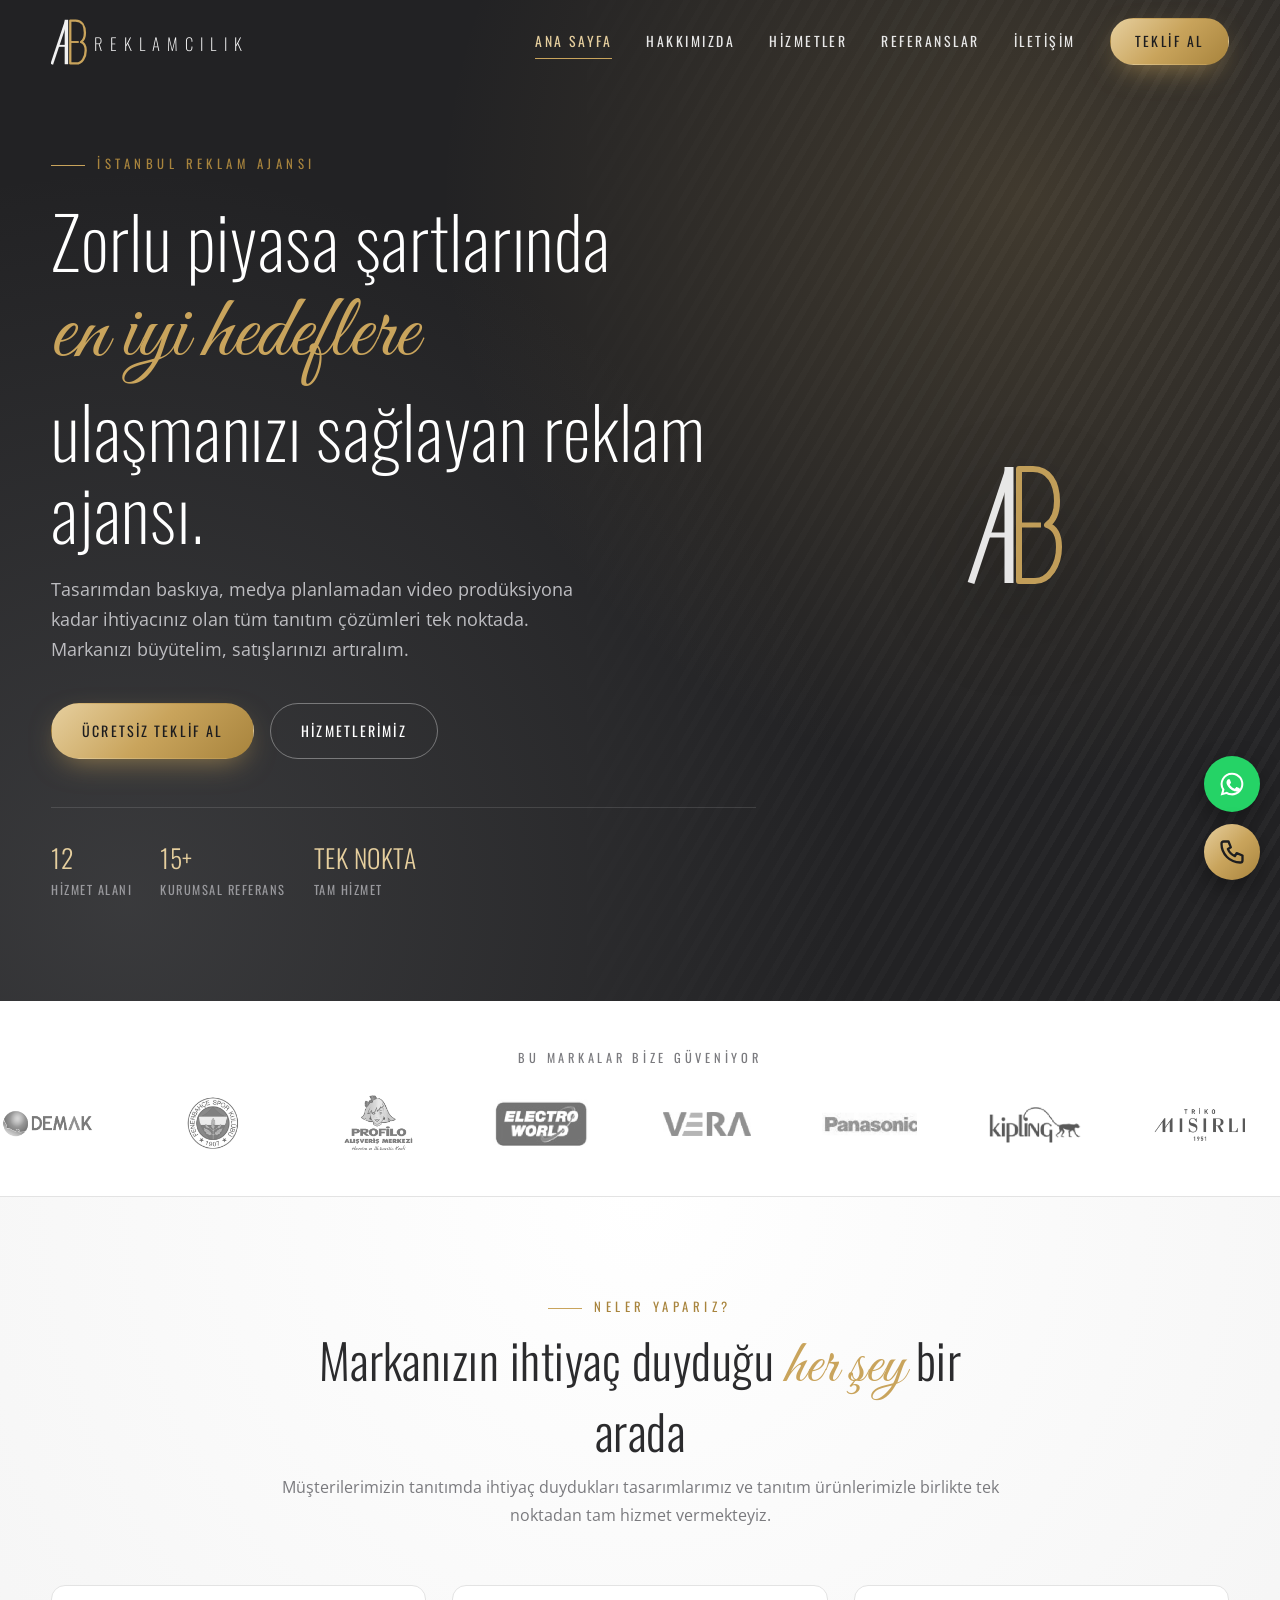
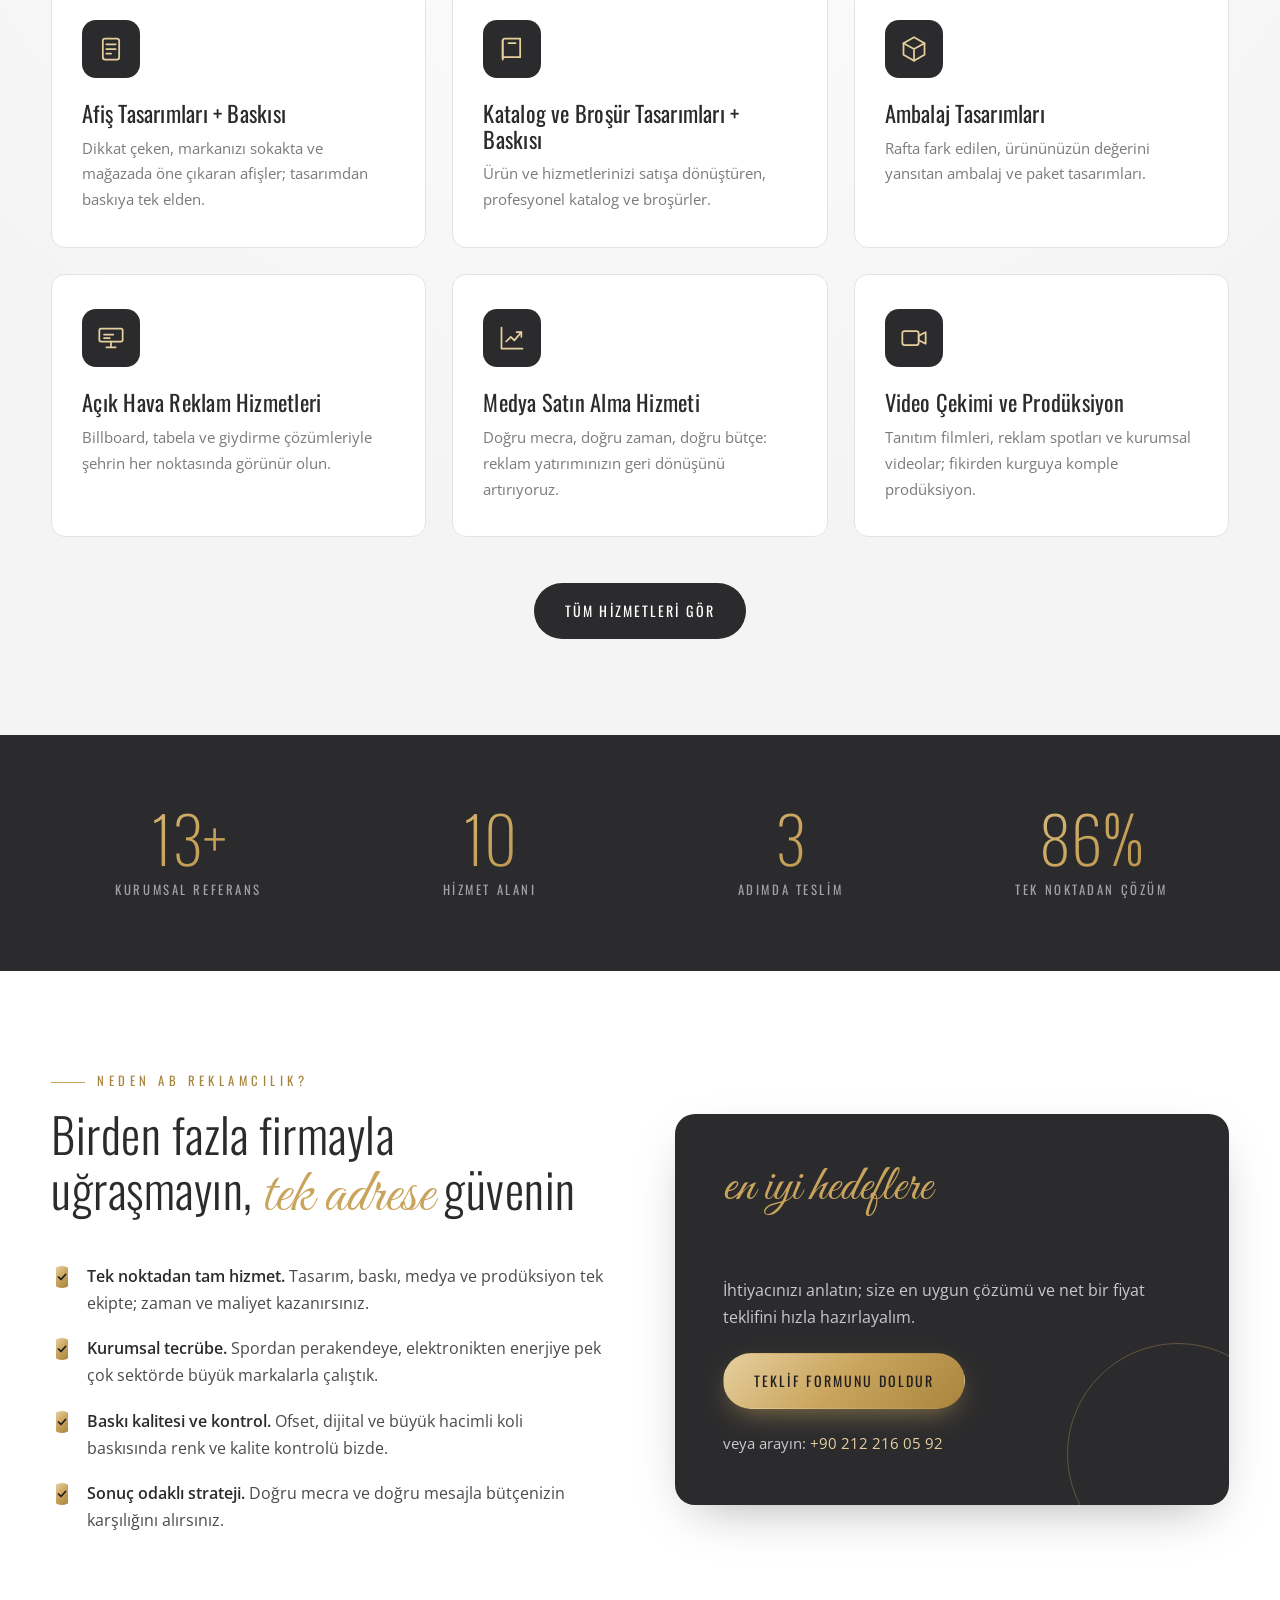
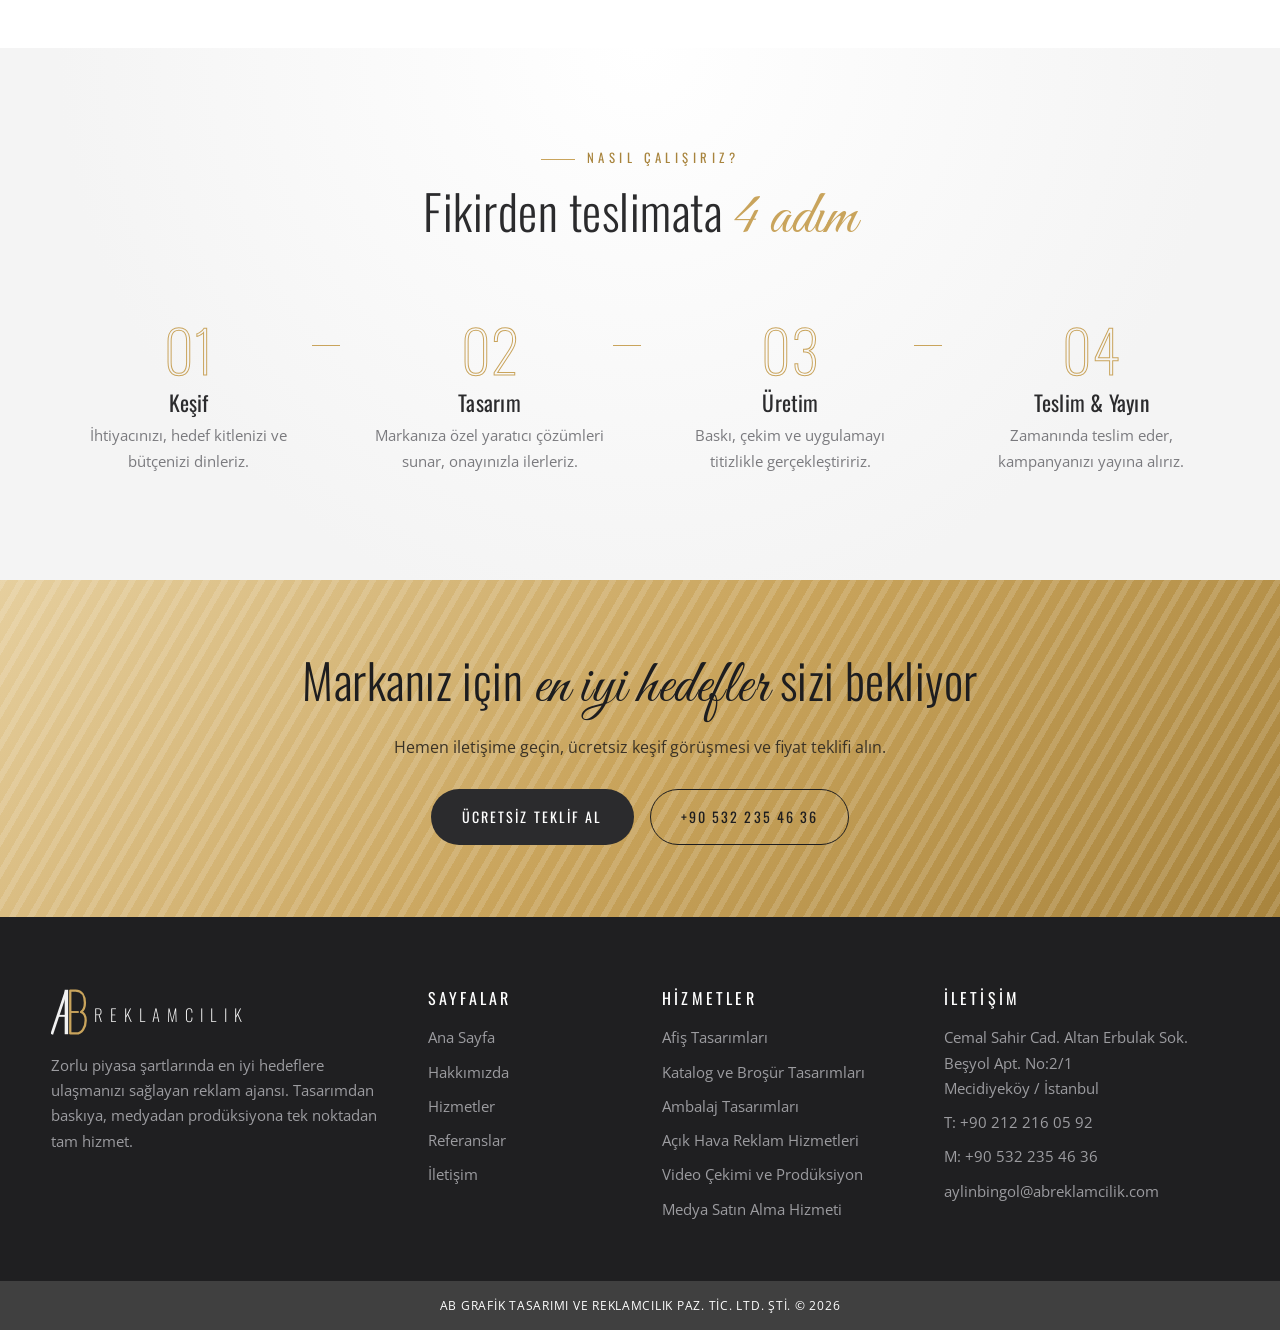
<file: index.html>
<!DOCTYPE html>
<html lang="tr">
<head>
<meta charset="utf-8">
<meta name="viewport" content="width=device-width, initial-scale=1">
<title>AB Reklamcılık | İstanbul Reklam Ajansı – Tasarım, Baskı, Medya</title>
<meta name="description" content="AB Reklamcılık: Zorlu piyasa şartlarında en iyi hedeflere ulaşmanızı sağlayan reklam ajansı. Afiş, katalog, ambalaj, açık hava, medya satın alma, video prodüksiyon ve baskı hizmetleri tek noktadan. Ücretsiz teklif alın.">
<meta property="og:title" content="AB Reklamcılık | İstanbul Reklam Ajansı">
<meta property="og:description" content="Tasarımdan baskıya, medyadan prodüksiyona tek noktadan tam hizmet. Ücretsiz teklif alın.">
<meta property="og:type" content="website">
<meta name="theme-color" content="#2b2b2d">
<link rel="canonical" href="https://farukdalkilic6-jpg.github.io/ab-reklamcilik/">
<link rel="icon" href="assets/img/favicon.svg" type="image/svg+xml">
<link rel="preconnect" href="https://fonts.googleapis.com">
<link rel="preconnect" href="https://fonts.gstatic.com" crossorigin>
<link href="https://fonts.googleapis.com/css2?family=Great+Vibes&family=Open+Sans:wght@300;400;600&family=Oswald:wght@200;300;400&display=swap" rel="stylesheet">
<link rel="stylesheet" href="assets/css/style.css">
<script type="application/ld+json">
{"@context":"https://schema.org","@type":"AdvertisingAgency","name":"AB Reklamcılık","legalName":"AB Grafik Tasarımı ve Reklamcılık Paz. Tic. Ltd. Şti.","email":"aylinbingol@abreklamcilik.com","telephone":"+902122160592","address":{"@type":"PostalAddress","streetAddress":"Cemal Sahir Cad. Altan Erbulak Sok. Beşyol Apt. No:2/1","addressLocality":"Mecidiyeköy, İstanbul","addressCountry":"TR"}}
</script>
<script>document.documentElement.classList.add('js')</script>
</head>
<body>
<header id="site-header" class="site"><div class="container nav"><a class="brand" href="index.html" aria-label="AB Reklamcılık Ana Sayfa"><img src="assets/img/ab-mark-light.svg" alt="AB" width="37" height="46"><span>REKLAMCILIK</span></a><button class="burger" aria-label="Menü" aria-expanded="false"><span></span></button><nav class="menu" id="menu"><a href="index.html" class="active">Ana Sayfa</a><a href="hakkimizda.html">Hakkımızda</a><a href="hizmetler.html">Hizmetler</a><a href="referanslar.html">Referanslar</a><a href="iletisim.html">İletişim</a><a class="btn btn-gold" href="iletisim.html">Teklif Al</a></nav></div></header>

<section class="hero">
  <div class="container">
    <div>
      <span class="eyebrow">İstanbul Reklam Ajansı</span>
      <h1>Zorlu piyasa şartlarında <span class="script">en iyi hedeflere</span> ulaşmanızı sağlayan reklam ajansı.</h1>
      <p class="lead">Tasarımdan baskıya, medya planlamadan video prodüksiyona kadar ihtiyacınız olan tüm tanıtım çözümleri tek noktada. Markanızı büyütelim, satışlarınızı artıralım.</p>
      <div class="hero-cta">
        <a class="btn btn-gold" href="iletisim.html">Ücretsiz Teklif Al</a>
        <a class="btn btn-line" href="hizmetler.html">Hizmetlerimiz</a>
      </div>
      <div class="hero-badges">
        <div><b>12</b>Hizmet Alanı</div>
        <div><b>15+</b>Kurumsal Referans</div>
        <div><b>Tek Nokta</b>Tam Hizmet</div>
      </div>
    </div>
    <div class="hero-mark"><img src="assets/img/ab-mark-light.svg" alt="AB Reklamcılık logosu" width="96" height="120"></div>
  </div>
</section>

<div class="logos">
  <p class="label">Bu markalar bize güveniyor</p>
  <div class="track" id="logo-track"><img src="assets/img/refs/demak.png" alt="Demak" width="347" height="206" loading="lazy"><img src="assets/img/refs/fenerbahce.png" alt="Fenerbahçe" width="347" height="206" loading="lazy"><img src="assets/img/refs/profilo-avm.png" alt="Profilo Alışveriş Merkezi" width="347" height="206" loading="lazy"><img src="assets/img/refs/electro-world.png" alt="Electro World" width="347" height="206" loading="lazy"><img src="assets/img/refs/vera.png" alt="Vera" width="347" height="206" loading="lazy"><img src="assets/img/refs/panasonic.png" alt="Panasonic" width="347" height="206" loading="lazy"><img src="assets/img/refs/kipling.png" alt="Kipling" width="347" height="206" loading="lazy"><img src="assets/img/refs/misirli-triko.png" alt="Mısırlı Triko" width="347" height="206" loading="lazy"><img src="assets/img/refs/naturelgaz.png" alt="Naturelgaz" width="347" height="206" loading="lazy"><img src="assets/img/refs/vodkar.png" alt="Vodkar" width="347" height="206" loading="lazy"><img src="assets/img/refs/yuksel.png" alt="Yüksel" width="347" height="206" loading="lazy"><img src="assets/img/refs/tartarini.png" alt="Tartarini" width="347" height="206" loading="lazy"><img src="assets/img/refs/profilo-turkuaz.png" alt="Profilo Turkuaz Koy Evleri" width="347" height="206" loading="lazy"><img src="assets/img/refs/profilo-60.png" alt="Profilo" width="347" height="206" loading="lazy"><img src="assets/img/refs/panorama-towers.png" alt="Panorama Towers" width="347" height="206" loading="lazy"><img src="assets/img/refs/demak.png" alt="" aria-hidden="true" width="347" height="206" loading="lazy"><img src="assets/img/refs/fenerbahce.png" alt="" aria-hidden="true" width="347" height="206" loading="lazy"><img src="assets/img/refs/profilo-avm.png" alt="" aria-hidden="true" width="347" height="206" loading="lazy"><img src="assets/img/refs/electro-world.png" alt="" aria-hidden="true" width="347" height="206" loading="lazy"><img src="assets/img/refs/vera.png" alt="" aria-hidden="true" width="347" height="206" loading="lazy"><img src="assets/img/refs/panasonic.png" alt="" aria-hidden="true" width="347" height="206" loading="lazy"><img src="assets/img/refs/kipling.png" alt="" aria-hidden="true" width="347" height="206" loading="lazy"><img src="assets/img/refs/misirli-triko.png" alt="" aria-hidden="true" width="347" height="206" loading="lazy"><img src="assets/img/refs/naturelgaz.png" alt="" aria-hidden="true" width="347" height="206" loading="lazy"><img src="assets/img/refs/vodkar.png" alt="" aria-hidden="true" width="347" height="206" loading="lazy"><img src="assets/img/refs/yuksel.png" alt="" aria-hidden="true" width="347" height="206" loading="lazy"><img src="assets/img/refs/tartarini.png" alt="" aria-hidden="true" width="347" height="206" loading="lazy"><img src="assets/img/refs/profilo-turkuaz.png" alt="" aria-hidden="true" width="347" height="206" loading="lazy"><img src="assets/img/refs/profilo-60.png" alt="" aria-hidden="true" width="347" height="206" loading="lazy"><img src="assets/img/refs/panorama-towers.png" alt="" aria-hidden="true" width="347" height="206" loading="lazy"></div>
</div>

<section class="grey">
  <div class="container">
    <div class="section-head center reveal">
      <span class="eyebrow">Neler Yaparız?</span>
      <h2>Markanızın ihtiyaç duyduğu <span class="script" style="font-size:1.3em">her şey</span> bir arada</h2>
      <p>Müşterilerimizin tanıtımda ihtiyaç duydukları tasarımlarımız ve tanıtım ürünlerimizle birlikte tek noktadan tam hizmet vermekteyiz.</p>
    </div>
    <div class="grid g3" data-services="featured"><article class="card reveal"><div class="ico"><svg viewBox="0 0 24 24" aria-hidden="true"><rect x="5" y="3" width="14" height="18" rx="2"/><path d="M8 8h8M8 12h8M8 16h4"/></svg></div><h3>Afiş Tasarımları + Baskısı</h3><p>Dikkat çeken, markanızı sokakta ve mağazada öne çıkaran afişler; tasarımdan baskıya tek elden.</p></article><article class="card reveal"><div class="ico"><svg viewBox="0 0 24 24" aria-hidden="true"><path d="M4 5a2 2 0 0 1 2-2h13v16H6a2 2 0 0 0-2 2z"/><path d="M4 19V5M9 7h6"/></svg></div><h3>Katalog ve Broşür Tasarımları + Baskısı</h3><p>Ürün ve hizmetlerinizi satışa dönüştüren, profesyonel katalog ve broşürler.</p></article><article class="card reveal"><div class="ico"><svg viewBox="0 0 24 24" aria-hidden="true"><path d="M12 2l9 5v10l-9 5-9-5V7z"/><path d="M3 7l9 5 9-5M12 12v10"/></svg></div><h3>Ambalaj Tasarımları</h3><p>Rafta fark edilen, ürününüzün değerini yansıtan ambalaj ve paket tasarımları.</p></article><article class="card reveal"><div class="ico"><svg viewBox="0 0 24 24" aria-hidden="true"><rect x="2" y="4" width="20" height="11" rx="1.5"/><path d="M8 20h8M12 15v5M6 9h8M6 12h5"/></svg></div><h3>Açık Hava Reklam Hizmetleri</h3><p>Billboard, tabela ve giydirme çözümleriyle şehrin her noktasında görünür olun.</p></article><article class="card reveal"><div class="ico"><svg viewBox="0 0 24 24" aria-hidden="true"><path d="M3 3v18h18"/><path d="M7 15l4-4 3 3 6-7"/><path d="M16 7h4v4"/></svg></div><h3>Medya Satın Alma Hizmeti</h3><p>Doğru mecra, doğru zaman, doğru bütçe: reklam yatırımınızın geri dönüşünü artırıyoruz.</p></article><article class="card reveal"><div class="ico"><svg viewBox="0 0 24 24" aria-hidden="true"><rect x="2" y="6" width="14" height="12" rx="2"/><path d="M16 10l6-3v10l-6-3z"/></svg></div><h3>Video Çekimi ve Prodüksiyon</h3><p>Tanıtım filmleri, reklam spotları ve kurumsal videolar; fikirden kurguya komple prodüksiyon.</p></article></div>
    <p style="text-align:center;margin-top:46px" class="reveal"><a class="btn btn-dark" href="hizmetler.html">Tüm Hizmetleri Gör</a></p>
  </div>
</section>

<section class="stats">
  <div class="container grid">
    <div class="stat reveal"><b data-count="15" data-suffix="+">0</b><span>Kurumsal Referans</span></div>
    <div class="stat reveal d1"><b data-count="12">0</b><span>Hizmet Alanı</span></div>
    <div class="stat reveal d2"><b data-count="4">0</b><span>Adımda Teslim</span></div>
    <div class="stat reveal d3"><b data-count="100" data-suffix="%">0</b><span>Tek Noktadan Çözüm</span></div>
  </div>
</section>

<section>
  <div class="container split">
    <div class="reveal">
      <span class="eyebrow">Neden AB Reklamcılık?</span>
      <h2>Birden fazla firmayla uğraşmayın, <span class="script" style="font-size:1.3em">tek adrese</span> güvenin</h2>
      <ul class="checks" style="margin-top:30px">
        <li><div><b>Tek noktadan tam hizmet.</b> Tasarım, baskı, medya ve prodüksiyon tek ekipte; zaman ve maliyet kazanırsınız.</div></li>
        <li><div><b>Kurumsal tecrübe.</b> Spordan perakendeye, elektronikten enerjiye pek çok sektörde büyük markalarla çalıştık.</div></li>
        <li><div><b>Baskı kalitesi ve kontrol.</b> Ofset, dijital ve büyük hacimli koli baskısında renk ve kalite kontrolü bizde.</div></li>
        <li><div><b>Sonuç odaklı strateji.</b> Doğru mecra ve doğru mesajla bütçenizin karşılığını alırsınız.</div></li>
      </ul>
    </div>
    <div class="panel reveal d1">
      <div class="script">en iyi hedeflere</div>
      <h3 style="font-size:1.8rem;margin:16px 0 14px">Projenizi birlikte planlayalım</h3>
      <p>İhtiyacınızı anlatın; size en uygun çözümü ve net bir fiyat teklifini hızla hazırlayalım.</p>
      <p style="margin-top:22px"><a class="btn btn-gold" href="iletisim.html">Teklif Formunu Doldur</a></p>
      <p style="margin-top:22px;font-size:.95rem">veya arayın: <a href="tel:+902122160592" style="color:var(--gold-l)">+90 212 216 05 92</a></p>
    </div>
  </div>
</section>

<section class="grey">
  <div class="container">
    <div class="section-head center reveal">
      <span class="eyebrow">Nasıl Çalışırız?</span>
      <h2>Fikirden teslimata <span class="script" style="font-size:1.3em">4 adım</span></h2>
    </div>
    <div class="grid steps">
      <div class="step reveal"><h3>Keşif</h3><p>İhtiyacınızı, hedef kitlenizi ve bütçenizi dinleriz.</p></div>
      <div class="step reveal d1"><h3>Tasarım</h3><p>Markanıza özel yaratıcı çözümleri sunar, onayınızla ilerleriz.</p></div>
      <div class="step reveal d2"><h3>Üretim</h3><p>Baskı, çekim ve uygulamayı titizlikle gerçekleştiririz.</p></div>
      <div class="step reveal d3"><h3>Teslim &amp; Yayın</h3><p>Zamanında teslim eder, kampanyanızı yayına alırız.</p></div>
    </div>
  </div>
</section>

<section class="cta">
  <div class="container reveal">
    <h2>Markanız için <em>en iyi hedefler</em> sizi bekliyor</h2>
    <p>Hemen iletişime geçin, ücretsiz keşif görüşmesi ve fiyat teklifi alın.</p>
    <div class="row">
      <a class="btn btn-dark" href="iletisim.html">Ücretsiz Teklif Al</a>
      <a class="btn btn-line" href="tel:+905322354636">+90 532 235 46 36</a>
    </div>
  </div>
</section>

<div id="site-footer" class="site-wrap"><footer class="site"><div class="container f-grid"><div><a class="brand" href="index.html" aria-label="AB Reklamcılık Ana Sayfa"><img src="assets/img/ab-mark-light.svg" alt="AB" width="37" height="46"><span>REKLAMCILIK</span></a><p>Zorlu piyasa şartlarında en iyi hedeflere ulaşmanızı sağlayan reklam ajansı. Tasarımdan baskıya, medyadan prodüksiyona tek noktadan tam hizmet.</p></div><div><h4>Sayfalar</h4><ul><li><a href="index.html">Ana Sayfa</a></li><li><a href="hakkimizda.html">Hakkımızda</a></li><li><a href="hizmetler.html">Hizmetler</a></li><li><a href="referanslar.html">Referanslar</a></li><li><a href="iletisim.html">İletişim</a></li></ul></div><div><h4>Hizmetler</h4><ul><li><a href="hizmetler.html">Afiş Tasarımları</a></li><li><a href="hizmetler.html">Katalog ve Broşür Tasarımları</a></li><li><a href="hizmetler.html">Ambalaj Tasarımları</a></li><li><a href="hizmetler.html">Açık Hava Reklam Hizmetleri</a></li><li><a href="hizmetler.html">Video Çekimi ve Prodüksiyon</a></li><li><a href="hizmetler.html">Medya Satın Alma Hizmeti</a></li></ul></div><div><h4>İletişim</h4><ul><li>Cemal Sahir Cad. Altan Erbulak Sok.<br>Beşyol Apt. No:2/1<br>Mecidiyeköy / İstanbul</li><li>T: <a href="tel:+902122160592">+90 212 216 05 92</a></li><li>M: <a href="tel:+905322354636">+90 532 235 46 36</a></li><li><a href="mailto:aylinbingol@abreklamcilik.com">aylinbingol@abreklamcilik.com</a></li></ul></div></div><div class="f-band">AB Grafik Tasarımı ve Reklamcılık Paz. Tic. Ltd. Şti. &copy; 2026</div></footer><div class="float-btns"><a class="fab wa" href="https://wa.me/905322354636?text=Merhaba%2C%20hizmetleriniz%20hakk%C4%B1nda%20bilgi%20almak%20istiyorum." target="_blank" rel="noopener" aria-label="WhatsApp"><svg viewBox="0 0 32 32"><path d="M16 3a13 13 0 0 0-11.100 19.700L3 29l6.500-1.700A13 13 0 1 0 16 3zm0 2.400a10.600 10.600 0 1 1-5.400 19.700l-.4-.2-3.800 1 1-3.700-.3-.4A10.600 10.600 0 0 1 16 5.400zm-4 5.300c-.3 0-.7.100-1 .5-.4.400-1.300 1.300-1.300 3.100s1.300 3.600 1.500 3.900c.2.200 2.600 4.100 6.400 5.600 3.200 1.200 3.800 1 4.500.9.700-.1 2.200-.9 2.500-1.800.3-.9.300-1.600.2-1.800-.1-.2-.4-.3-.8-.5s-2.200-1.100-2.500-1.200c-.3-.1-.6-.2-.8.200-.2.400-1 1.200-1.200 1.500-.2.200-.4.300-.8.100s-1.600-.6-3-1.800c-1.100-1-1.900-2.200-2.100-2.600-.2-.4 0-.6.200-.8l.6-.7c.2-.2.200-.4.400-.6.100-.3.100-.5 0-.7-.1-.2-.8-2-1.100-2.700-.3-.7-.6-.6-.8-.6z"/></svg></a><a class="fab tel" href="tel:+905322354636" aria-label="Ara"><svg viewBox="0 0 24 24"><path d="M5 3h4l2 5-2.5 1.5a11 11 0 0 0 6 6L16 13l5 2v4a2 2 0 0 1-2 2A16 16 0 0 1 3 5a2 2 0 0 1 2-2z"/></svg></a></div></div>
<script src="assets/js/main.js"></script>
</body>
</html>
</file>
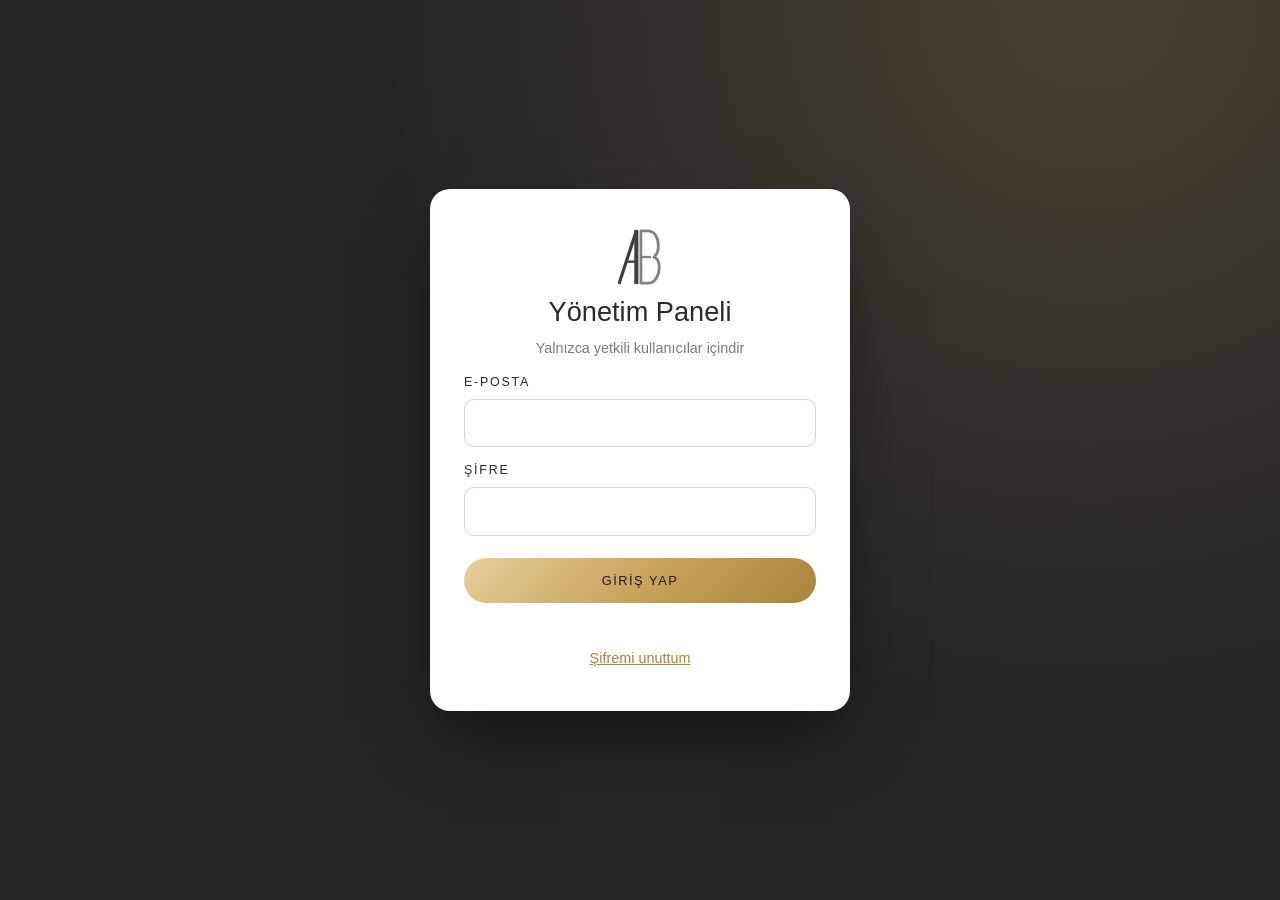
<file: admin.html>
<!DOCTYPE html>
<html lang="tr">
<head>
<meta charset="utf-8">
<meta name="viewport" content="width=device-width, initial-scale=1">
<meta http-equiv="Content-Security-Policy" content="default-src 'self'; script-src 'self' 'unsafe-inline'; style-src 'self' 'unsafe-inline' https://fonts.googleapis.com; font-src https://fonts.gstatic.com; img-src 'self' data:; connect-src https://iexwdjvxsuofdctnvmkh.supabase.co; object-src 'none'; base-uri 'none'; form-action 'self'">
<script>if (window.top !== window.self) { document.documentElement.style.display = 'none'; }</script>
<meta name="robots" content="noindex, nofollow">
<title>Yönetim Paneli | AB Reklamcılık</title>
<link rel="icon" href="assets/img/favicon.svg" type="image/svg+xml">
<link rel="preconnect" href="https://fonts.googleapis.com">
<link rel="preconnect" href="https://fonts.gstatic.com" crossorigin>
<link href="https://fonts.googleapis.com/css2?family=Open+Sans:wght@300;400;600&family=Oswald:wght@200;300;400&display=swap" rel="stylesheet">
<style>
:root{--ink:#2b2b2d;--gold:#C9A45C;--gold-d:#a8843d;--line:#e3e3e3;--muted:#7a7a7e;--bg:#f4f4f4;--grad:linear-gradient(135deg,#E6CF9E,#C9A45C 50%,#a8843d)}
*{box-sizing:border-box;margin:0;padding:0}
body{font-family:'Open Sans',sans-serif;background:var(--bg);color:#3b3b3e;min-height:100vh;line-height:1.55}
h1,h2,h3{font-family:'Oswald',sans-serif;font-weight:300;color:var(--ink)}
[hidden]{display:none!important}
button,input,select{font:inherit}
.btn{border:0;cursor:pointer;padding:10px 20px;border-radius:50px;font-family:'Oswald',sans-serif;letter-spacing:.12em;text-transform:uppercase;font-size:.8rem;background:var(--grad);color:#1d1d1f;transition:.2s}
.btn:hover{filter:brightness(1.06);transform:translateY(-1px)}
.btn:disabled{opacity:.6;cursor:wait}
.btn.ghost{background:#fff;border:1px solid #d0d0d3;color:var(--ink)}
.btn.danger{background:#fff;border:1px solid #e0b4b0;color:#b3261e}
.btn.sm{padding:6px 14px;font-size:.72rem}
input,select{padding:11px 14px;border:1px solid #d6d6d8;border-radius:10px;background:#fff;width:100%}
input:focus,select:focus{outline:0;border-color:var(--gold);box-shadow:0 0 0 4px rgba(201,164,92,.2)}
label{display:block;font-family:'Oswald',sans-serif;font-size:.78rem;letter-spacing:.14em;text-transform:uppercase;margin:14px 0 6px;color:var(--ink)}

/* login */
#login{min-height:100vh;display:grid;place-items:center;padding:20px;background:radial-gradient(circle at 85% 0,rgba(201,164,92,.22),transparent 50%),#242426}
.box{background:#fff;border-radius:20px;padding:40px 34px;width:min(420px,100%);box-shadow:0 30px 70px -20px rgba(0,0,0,.6)}
.box img{height:56px;margin:0 auto 6px;display:block}
.box h1{text-align:center;font-size:1.7rem;margin-bottom:4px}
.box p.sub{text-align:center;color:var(--muted);font-size:.9rem;margin-bottom:10px}
.box .btn{width:100%;margin-top:22px;padding:13px}
.err{color:#b3261e;font-size:.88rem;margin-top:12px;min-height:1.2em}
.ok{color:#2e7d32}

/* app */
header.bar{background:var(--ink);color:#fff;padding:14px 0}
.wrap{width:min(1200px,94%);margin-inline:auto}
.bar .wrap{display:flex;align-items:center;justify-content:space-between;gap:16px;flex-wrap:wrap}
.bar .who{display:flex;align-items:center;gap:12px}
.bar .who img{height:38px}
.bar .who span{font-family:'Oswald',sans-serif;letter-spacing:.3em;font-weight:200;font-size:.95rem}
.bar .acts{display:flex;gap:10px;align-items:center;font-size:.85rem;color:#c9c9cc;flex-wrap:wrap}
main{padding:30px 0 70px}
.cards{display:grid;grid-template-columns:repeat(auto-fit,minmax(150px,1fr));gap:14px;margin-bottom:22px}
.stat{background:#fff;border:1px solid var(--line);border-radius:14px;padding:16px 18px;cursor:pointer;transition:.2s}
.stat:hover,.stat.on{border-color:var(--gold);box-shadow:0 8px 24px -14px rgba(0,0,0,.4)}
.stat b{display:block;font-family:'Oswald',sans-serif;font-weight:300;font-size:2rem;color:var(--ink);line-height:1}
.stat span{font-size:.78rem;letter-spacing:.1em;text-transform:uppercase;color:var(--muted)}
.tools{display:flex;gap:12px;margin-bottom:16px;flex-wrap:wrap}
.tools input{flex:1;min-width:200px}
.tools select{width:auto}
.list{display:grid;gap:12px}
.item{background:#fff;border:1px solid var(--line);border-radius:14px;padding:18px 20px;border-left:4px solid var(--gold)}
.item[data-s=yeni]{border-left-color:#d4380d}
.item[data-s=kapandi]{border-left-color:#9a9a9e;opacity:.8}
.item[data-s=kazanildi]{border-left-color:#2e7d32}
.row1{display:flex;justify-content:space-between;gap:14px;flex-wrap:wrap;align-items:flex-start}
.name{font-family:'Oswald',sans-serif;font-size:1.25rem;color:var(--ink)}
.firm{color:var(--muted);font-size:.9rem}
.meta{font-size:.85rem;color:var(--muted)}
.contact{display:flex;gap:18px;flex-wrap:wrap;margin:10px 0;font-size:.92rem}
.contact a{color:var(--gold-d);font-weight:600;text-decoration:none}
.contact a:hover{text-decoration:underline}
.svc{display:inline-block;background:var(--ink);color:#E6CF9E;padding:2px 12px;border-radius:50px;font-size:.78rem;margin-bottom:8px}
.msg{white-space:pre-wrap;background:#fafafa;border:1px solid var(--line);border-radius:10px;padding:12px 14px;font-size:.92rem;margin-bottom:12px}
.ctl{display:flex;gap:10px;align-items:center;flex-wrap:wrap}
.ctl select{width:auto;padding:7px 12px}
.empty{text-align:center;padding:60px 20px;color:var(--muted)}
dialog{border:0;border-radius:18px;padding:30px;width:min(400px,92%);box-shadow:0 30px 70px rgba(0,0,0,.4);margin:auto}
dialog::backdrop{background:rgba(0,0,0,.55)}
dialog .btns{display:flex;gap:10px;margin-top:20px}
dialog .btns .btn{flex:1;margin:0}
</style>
</head>
<body>

<section id="login" hidden>
  <form class="box" id="login-form">
    <img src="assets/img/ab-mark.svg" alt="AB">
    <h1>Yönetim Paneli</h1>
    <p class="sub">Yalnızca yetkili kullanıcılar içindir</p>
    <label for="em">E-posta</label>
    <input id="em" type="email" autocomplete="username" required>
    <label for="pw">Şifre</label>
    <input id="pw" type="password" autocomplete="current-password" required>
    <button class="btn" type="submit" id="login-btn">Giriş Yap</button>
    <div class="err" id="login-err" role="alert"></div>
    <p style="text-align:center;margin-top:14px"><a href="#" id="to-forgot" style="color:var(--gold-d);font-size:.9rem">Şifremi unuttum</a></p>
  </form>

  <form class="box" id="forgot-form" hidden>
    <img src="assets/img/ab-mark.svg" alt="AB">
    <h1>Şifremi Unuttum</h1>
    <p class="sub">E-posta adresinizi yazın, size şifre sıfırlama bağlantısı gönderelim.</p>
    <label for="fem">E-posta</label>
    <input id="fem" type="email" autocomplete="username" required>
    <button class="btn" type="submit" id="forgot-btn">Bağlantı Gönder</button>
    <div class="err" id="forgot-msg" role="alert"></div>
    <p style="text-align:center;margin-top:14px"><a href="#" class="to-login" style="color:var(--gold-d);font-size:.9rem">← Girişe dön</a></p>
  </form>

  <form class="box" id="recover-form" hidden>
    <img src="assets/img/ab-mark.svg" alt="AB">
    <h1>Yeni Şifre Belirle</h1>
    <p class="sub">En az 10 karakterlik yeni bir şifre seçin.</p>
    <label for="rp">Yeni şifre</label>
    <input id="rp" type="password" minlength="10" autocomplete="new-password" required>
    <label for="rp2">Yeni şifre (tekrar)</label>
    <input id="rp2" type="password" minlength="10" autocomplete="new-password" required>
    <button class="btn" type="submit" id="recover-btn">Şifreyi Kaydet</button>
    <div class="err" id="recover-msg" role="alert"></div>
  </form>
</section>

<div id="app" hidden>
  <header class="bar"><div class="wrap">
    <div class="who"><img src="assets/img/ab-mark-light.svg" alt=""><span>REKLAMCILIK · YÖNETİM</span></div>
    <div class="acts"><span id="user-email"></span>
      <button class="btn ghost sm" id="btn-pw">Şifre Değiştir</button>
      <button class="btn ghost sm" id="btn-out">Çıkış</button></div>
  </div></header>

  <main class="wrap">
    <h2 style="font-size:2rem;margin-bottom:18px">Teklif Talepleri</h2>
    <div class="cards" id="cards"></div>
    <div class="tools">
      <input id="q" type="search" placeholder="Ad, firma, telefon, e-posta veya mesajda ara...">
      <select id="filter"><option value="">Tüm durumlar</option></select>
      <button class="btn ghost" id="btn-csv">CSV İndir</button>
      <button class="btn" id="btn-refresh">Yenile</button>
    </div>
    <div class="list" id="list"></div>
  </main>
</div>

<dialog id="dlg-pw">
  <form method="dialog" id="pw-form">
    <h3 style="font-size:1.5rem">Şifre Değiştir</h3>
    <label for="np">Yeni şifre (en az 10 karakter)</label>
    <input id="np" type="password" minlength="10" autocomplete="new-password" required>
    <label for="np2">Yeni şifre (tekrar)</label>
    <input id="np2" type="password" minlength="10" autocomplete="new-password" required>
    <div class="err" id="pw-err"></div>
    <div class="btns"><button class="btn ghost" type="button" id="pw-cancel">Vazgeç</button><button class="btn" type="submit">Kaydet</button></div>
  </form>
</dialog>

<script src="assets/vendor/supabase-js-2.117.2.js" integrity="sha384-Rj26LVGvoeRVR6+mwQmFfcR3QOBEwT+ZmuCWpuiqeTzJpCs0ER4ITAWGb4Hiy3Ok"></script>
<script>
(function () {
  'use strict';
  var SB_URL = 'https://iexwdjvxsuofdctnvmkh.supabase.co', SB_KEY = 'eyJhbGciOiJIUzI1NiIsInR5cCI6IkpXVCJ9.eyJpc3MiOiJzdXBhYmFzZSIsInJlZiI6ImlleHdkanZ4c3VvZmRjdG52bWtoIiwicm9sZSI6ImFub24iLCJpYXQiOjE3OTExMTUzMDIsImV4cCI6MjEwNjY5MTMwMn0.Oc12f-kG_nwpG9YZc-bsaVqNaw4Jr2SQ_9FTyGkwzA0';
  var STATUS = { 'yeni': 'Yeni', 'arandi': 'Arandı', 'teklif verildi': 'Teklif Verildi', 'kazanildi': 'Kazanıldı', 'kapandi': 'Kapandı' };
  var sb = window.supabase.createClient(SB_URL, SB_KEY, { auth: { persistSession: true, autoRefreshToken: true } });
  var $ = function (id) { return document.getElementById(id); };
  var rows = [], activeStatus = '';

  function el(tag, cls, text) { var e = document.createElement(tag); if (cls) e.className = cls; if (text != null) e.textContent = text; return e; }
  function fmt(d) { return new Date(d).toLocaleString('tr-TR', { dateStyle: 'medium', timeStyle: 'short' }); }

  function show(authed, user) {
    $('login').hidden = authed; $('app').hidden = !authed;
    if (authed) { $('user-email').textContent = user.email; load(); }
  }

  // password recovery: the emailed link returns here with #...type=recovery
  var recovering = /type=recovery/.test(location.hash) || /error_code=/.test(location.hash);
  var linkError = /error_code=/.test(location.hash);
  function panel(name) {
    ['login-form', 'forgot-form', 'recover-form'].forEach(function (id) { $(id).hidden = id !== name; });
  }
  function showRecovery() { $('login').hidden = false; $('app').hidden = true; panel('recover-form'); }

  sb.auth.getSession().then(function (r) {
    if (linkError) { show(false); $('login-err').textContent = 'Sıfırlama bağlantısı geçersiz veya süresi dolmuş. Lütfen yeniden isteyin.'; history.replaceState(null, '', location.pathname); return; }
    if (recovering && r.data.session) { showRecovery(); return; }
    show(!!r.data.session, r.data.session && r.data.session.user);
  });
  sb.auth.onAuthStateChange(function (ev) {
    if (ev === 'PASSWORD_RECOVERY') { recovering = true; showRecovery(); }
    else if (ev === 'SIGNED_OUT') { recovering = false; show(false); }
  });

  $('to-forgot').addEventListener('click', function (e) { e.preventDefault(); $('fem').value = $('em').value; $('forgot-msg').textContent = ''; panel('forgot-form'); });
  document.querySelector('.to-login').addEventListener('click', function (e) { e.preventDefault(); panel('login-form'); });

  $('forgot-form').addEventListener('submit', function (e) {
    e.preventDefault(); var b = $('forgot-btn'), m = $('forgot-msg'); b.disabled = true; m.className = 'err'; m.textContent = '';
    sb.auth.resetPasswordForEmail($('fem').value.trim(), { redirectTo: location.origin + location.pathname.replace(/admin\.html$/, '') }).then(function (r) {
      b.disabled = false;
      if (r.error && r.error.status === 429) { m.textContent = 'Çok sık denediniz. Lütfen biraz bekleyip tekrar deneyin.'; return; }
      // hesap var/yok bilgisini sızdırmamak için her durumda aynı mesaj
      m.className = 'err ok'; m.textContent = 'Bu e-posta kayıtlıysa, şifre sıfırlama bağlantısı gönderildi. Gelen kutunuzu (ve spam klasörünü) kontrol edin.';
    });
  });

  $('recover-form').addEventListener('submit', function (e) {
    e.preventDefault(); var a = $('rp').value, b = $('rp2').value, m = $('recover-msg'); m.className = 'err'; m.textContent = '';
    if (a !== b) { m.textContent = 'Şifreler eşleşmiyor.'; return; }
    $('recover-btn').disabled = true;
    sb.auth.updateUser({ password: a }).then(function (r) {
      $('recover-btn').disabled = false;
      if (r.error) { m.textContent = 'Şifre güncellenemedi: ' + r.error.message; return; }
      recovering = false; history.replaceState(null, '', location.pathname);
      sb.auth.getSession().then(function (s) { panel('login-form'); show(true, s.data.session.user); });
    });
  });

  $('login-form').addEventListener('submit', function (e) {
    e.preventDefault(); var b = $('login-btn'), err = $('login-err'); b.disabled = true; err.textContent = '';
    sb.auth.signInWithPassword({ email: $('em').value.trim(), password: $('pw').value }).then(function (r) {
      b.disabled = false;
      if (r.error) { err.textContent = 'E-posta veya şifre hatalı.'; return; }
      $('pw').value = ''; show(true, r.data.user);
    });
  });
  $('btn-out').addEventListener('click', function () { sb.auth.signOut(); });

  // password change
  $('btn-pw').addEventListener('click', function () { $('pw-err').textContent = ''; $('pw-form').reset(); $('dlg-pw').showModal(); });
  $('pw-cancel').addEventListener('click', function () { $('dlg-pw').close(); });
  $('pw-form').addEventListener('submit', function (e) {
    e.preventDefault(); var a = $('np').value, b = $('np2').value, err = $('pw-err'); err.className = 'err';
    if (a !== b) { err.textContent = 'Şifreler eşleşmiyor.'; return; }
    sb.auth.updateUser({ password: a }).then(function (r) {
      if (r.error) { err.textContent = 'Şifre güncellenemedi: ' + r.error.message; return; }
      $('dlg-pw').close(); alert('Şifreniz güncellendi.');
    });
  });

  // data
  function load() {
    sb.from('quotes').select('*').order('created_at', { ascending: false }).then(function (r) {
      if (r.error) { $('list').replaceChildren(el('div', 'empty', 'Veriler alınamadı: ' + r.error.message)); return; }
      rows = r.data || []; render();
    });
  }
  function counts() {
    var c = { all: rows.length }; Object.keys(STATUS).forEach(function (k) { c[k] = 0; });
    rows.forEach(function (x) { c[x.durum] = (c[x.durum] || 0) + 1; }); return c;
  }
  function render() {
    var c = counts(), cards = $('cards'); cards.replaceChildren();
    [['', 'Tümü', c.all]].concat(Object.keys(STATUS).map(function (k) { return [k, STATUS[k], c[k]]; })).forEach(function (t) {
      var d = el('div', 'stat' + (activeStatus === t[0] ? ' on' : '')); d.appendChild(el('b', '', t[2])); d.appendChild(el('span', '', t[1]));
      d.addEventListener('click', function () { activeStatus = t[0]; $('filter').value = t[0]; render(); }); cards.appendChild(d);
    });
    var q = $('q').value.trim().toLocaleLowerCase('tr'), list = $('list'); list.replaceChildren();
    var f = rows.filter(function (x) {
      if (activeStatus && x.durum !== activeStatus) return false;
      return !q || [x.ad, x.firma, x.telefon, x.eposta, x.hizmet, x.mesaj].join(' ').toLocaleLowerCase('tr').indexOf(q) > -1;
    });
    if (!f.length) { list.appendChild(el('div', 'empty', rows.length ? 'Aramanıza uygun talep yok.' : 'Henüz teklif talebi gelmedi.')); return; }
    f.forEach(function (x) { list.appendChild(item(x)); });
  }
  function item(x) {
    var it = el('article', 'item'); it.dataset.s = x.durum;
    var r1 = el('div', 'row1'), l = el('div'); l.appendChild(el('div', 'name', x.ad)); if (x.firma) l.appendChild(el('div', 'firm', x.firma));
    r1.appendChild(l); r1.appendChild(el('div', 'meta', fmt(x.created_at))); it.appendChild(r1);
    var c = el('div', 'contact'), a = el('a', '', x.telefon); a.href = 'tel:' + x.telefon.replace(/[^\d+]/g, ''); c.appendChild(a);
    var m = el('a', '', x.eposta); m.href = 'mailto:' + x.eposta; c.appendChild(m);
    var w = el('a', '', 'WhatsApp'); var n = x.telefon.replace(/\D/g, ''); if (n.charAt(0) === '0') n = '90' + n.slice(1); else if (n.length === 10) n = '90' + n;
    w.href = 'https://wa.me/' + n; w.target = '_blank'; w.rel = 'noopener'; c.appendChild(w); it.appendChild(c);
    if (x.hizmet) it.appendChild(el('span', 'svc', x.hizmet));
    if (x.mesaj) it.appendChild(el('div', 'msg', x.mesaj));
    var ctl = el('div', 'ctl'), s = el('select');
    Object.keys(STATUS).forEach(function (k) { var o = el('option', '', STATUS[k]); o.value = k; if (k === x.durum) o.selected = true; s.appendChild(o); });
    s.addEventListener('change', function () {
      sb.from('quotes').update({ durum: s.value }).eq('id', x.id).then(function (r) {
        if (r.error) { alert('Güncellenemedi: ' + r.error.message); s.value = x.durum; return; }
        x.durum = s.value; render();
      });
    });
    var del = el('button', 'btn danger sm', 'Sil'); del.type = 'button';
    del.addEventListener('click', function () {
      if (!confirm(x.ad + ' adlı talebi kalıcı olarak silmek istiyor musunuz?')) return;
      sb.from('quotes').delete().eq('id', x.id).then(function (r) {
        if (r.error) { alert('Silinemedi: ' + r.error.message); return; }
        rows = rows.filter(function (y) { return y.id !== x.id; }); render();
      });
    });
    ctl.appendChild(s); ctl.appendChild(del); it.appendChild(ctl); return it;
  }

  var fs = $('filter'); Object.keys(STATUS).forEach(function (k) { var o = el('option', '', STATUS[k]); o.value = k; fs.appendChild(o); });
  fs.addEventListener('change', function () { activeStatus = fs.value; render(); });
  $('q').addEventListener('input', render);
  $('btn-refresh').addEventListener('click', load);

  $('btn-csv').addEventListener('click', function () {
    var esc = function (v) { v = v == null ? '' : String(v); if (/^[=+\-@]/.test(v)) v = "'" + v; return '"' + v.replace(/"/g, '""') + '"'; };
    var head = ['Tarih', 'Ad Soyad', 'Firma', 'Telefon', 'E-posta', 'Hizmet', 'Mesaj', 'Durum'];
    var lines = [head.map(esc).join(';')].concat(rows.map(function (x) {
      return [fmt(x.created_at), x.ad, x.firma, x.telefon, x.eposta, x.hizmet, x.mesaj, STATUS[x.durum] || x.durum].map(esc).join(';');
    }));
    var a = document.createElement('a'); a.href = URL.createObjectURL(new Blob(['﻿' + lines.join('\r\n')], { type: 'text/csv;charset=utf-8' }));
    a.download = 'teklif-talepleri-' + new Date().toISOString().slice(0, 10) + '.csv'; a.click(); URL.revokeObjectURL(a.href);
  });
})();
</script>
</body>
</html>
</file>
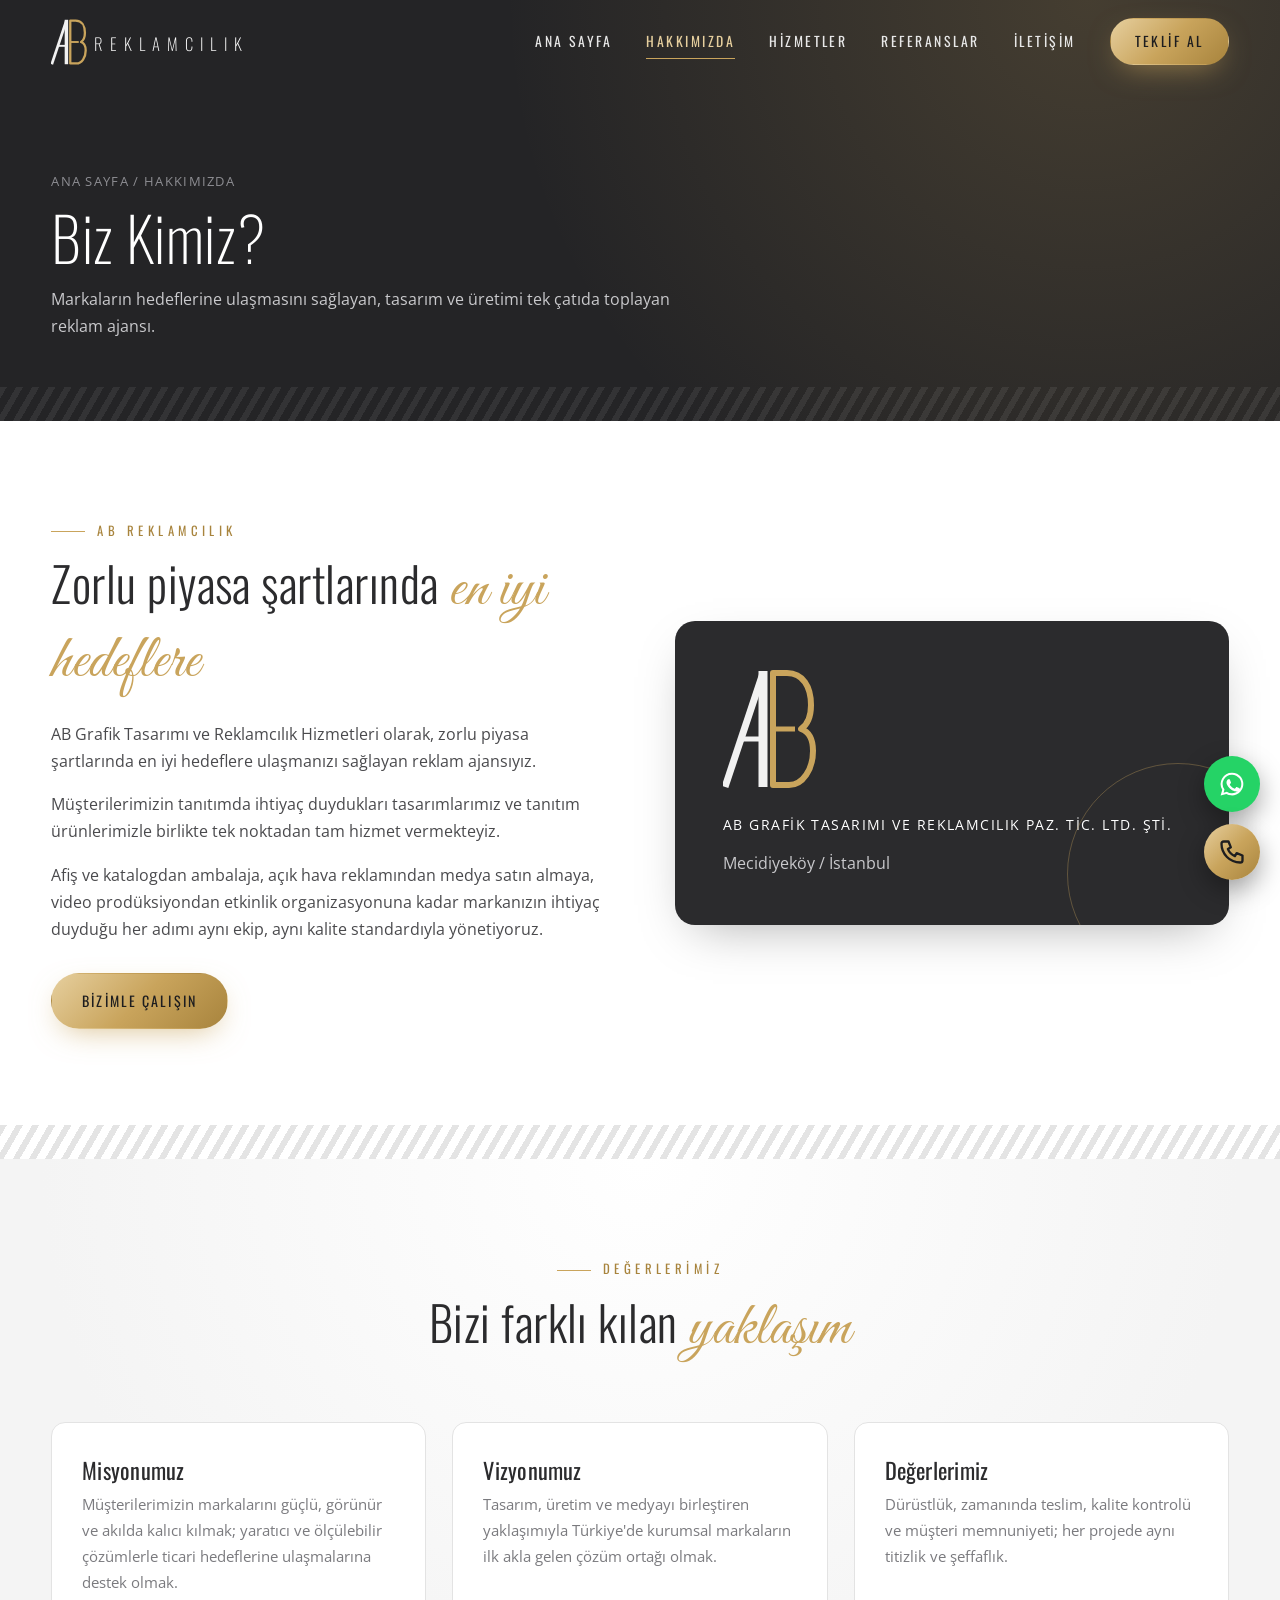
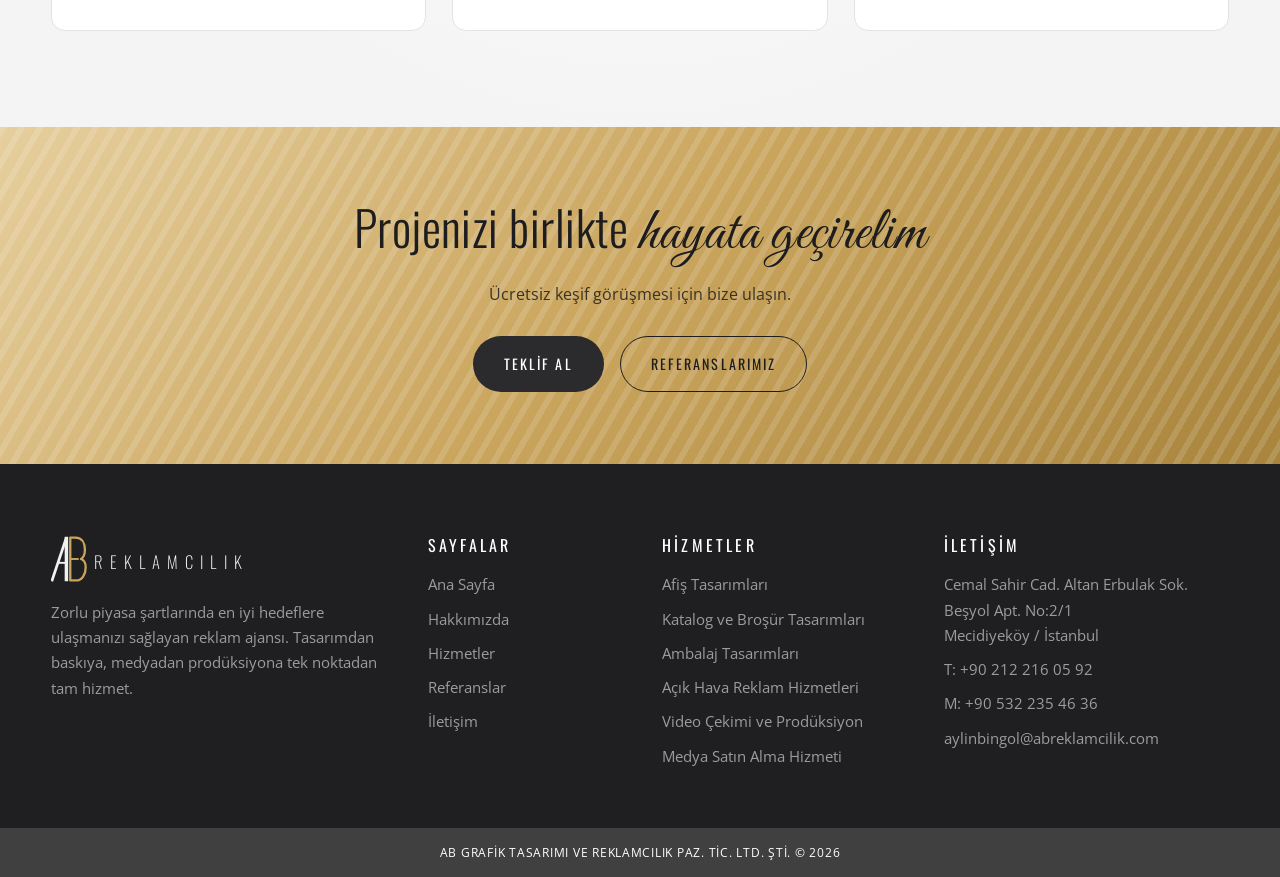
<file: hakkimizda.html>
<!DOCTYPE html>
<html lang="tr">
<head>
<meta charset="utf-8">
<meta name="viewport" content="width=device-width, initial-scale=1">
<title>Hakkımızda | AB Reklamcılık</title>
<meta name="description" content="AB Grafik Tasarımı ve Reklamcılık Hizmetleri: zorlu piyasa şartlarında en iyi hedeflere ulaşmanızı sağlayan, tek noktadan tam hizmet veren reklam ajansı.">
<meta name="theme-color" content="#2b2b2d">
<link rel="canonical" href="https://farukdalkilic6-jpg.github.io/ab-reklamcilik/hakkimizda.html">
<link rel="icon" href="assets/img/favicon.svg" type="image/svg+xml">
<link rel="preconnect" href="https://fonts.googleapis.com">
<link rel="preconnect" href="https://fonts.gstatic.com" crossorigin>
<link href="https://fonts.googleapis.com/css2?family=Great+Vibes&family=Open+Sans:wght@300;400;600&family=Oswald:wght@200;300;400&display=swap" rel="stylesheet">
<link rel="stylesheet" href="assets/css/style.css">
<script>document.documentElement.classList.add('js')</script>
</head>
<body>
<header id="site-header" class="site"><div class="container nav"><a class="brand" href="index.html" aria-label="AB Reklamcılık Ana Sayfa"><img src="assets/img/ab-mark-light.svg" alt="AB" width="37" height="46"><span>REKLAMCILIK</span></a><button class="burger" aria-label="Menü" aria-expanded="false"><span></span></button><nav class="menu" id="menu"><a href="index.html">Ana Sayfa</a><a href="hakkimizda.html" class="active">Hakkımızda</a><a href="hizmetler.html">Hizmetler</a><a href="referanslar.html">Referanslar</a><a href="iletisim.html">İletişim</a><a class="btn btn-gold" href="iletisim.html">Teklif Al</a></nav></div></header>

<section class="page-hero">
  <div class="container">
    <div class="crumbs"><a href="index.html">Ana Sayfa</a> / Hakkımızda</div>
    <h1>Biz Kimiz?</h1>
    <p>Markaların hedeflerine ulaşmasını sağlayan, tasarım ve üretimi tek çatıda toplayan reklam ajansı.</p>
  </div>
</section>

<section>
  <div class="container split">
    <div class="reveal">
      <span class="eyebrow">AB Reklamcılık</span>
      <h2>Zorlu piyasa şartlarında <span class="script" style="font-size:1.3em">en iyi hedeflere</span></h2>
      <p style="margin-top:22px">AB Grafik Tasarımı ve Reklamcılık Hizmetleri olarak, zorlu piyasa şartlarında en iyi hedeflere ulaşmanızı sağlayan reklam ajansıyız.</p>
      <p style="margin-top:16px">Müşterilerimizin tanıtımda ihtiyaç duydukları tasarımlarımız ve tanıtım ürünlerimizle birlikte tek noktadan tam hizmet vermekteyiz.</p>
      <p style="margin-top:16px">Afiş ve katalogdan ambalaja, açık hava reklamından medya satın almaya, video prodüksiyondan etkinlik organizasyonuna kadar markanızın ihtiyaç duyduğu her adımı aynı ekip, aynı kalite standardıyla yönetiyoruz.</p>
      <p style="margin-top:30px"><a class="btn btn-gold" href="iletisim.html">Bizimle Çalışın</a></p>
    </div>
    <div class="panel reveal d1">
      <img src="assets/img/ab-mark-light.svg" alt="AB Reklamcılık" width="96" height="120" style="height:120px;margin-bottom:24px">
      <p style="font-size:.9rem;letter-spacing:.1em;text-transform:uppercase;color:#fff">AB Grafik Tasarımı ve Reklamcılık Paz. Tic. Ltd. Şti.</p>
      <p style="margin-top:12px">Mecidiyeköy / İstanbul</p>
    </div>
  </div>
</section>

<div class="stripes"></div>

<section class="grey">
  <div class="container">
    <div class="section-head center reveal">
      <span class="eyebrow">Değerlerimiz</span>
      <h2>Bizi farklı kılan <span class="script" style="font-size:1.3em">yaklaşım</span></h2>
    </div>
    <div class="grid g3">
      <div class="card reveal"><h3>Misyonumuz</h3><p>Müşterilerimizin markalarını güçlü, görünür ve akılda kalıcı kılmak; yaratıcı ve ölçülebilir çözümlerle ticari hedeflerine ulaşmalarına destek olmak.</p></div>
      <div class="card reveal d1"><h3>Vizyonumuz</h3><p>Tasarım, üretim ve medyayı birleştiren yaklaşımıyla Türkiye'de kurumsal markaların ilk akla gelen çözüm ortağı olmak.</p></div>
      <div class="card reveal d2"><h3>Değerlerimiz</h3><p>Dürüstlük, zamanında teslim, kalite kontrolü ve müşteri memnuniyeti; her projede aynı titizlik ve şeffaflık.</p></div>
    </div>
  </div>
</section>

<section class="cta">
  <div class="container reveal">
    <h2>Projenizi birlikte <em>hayata geçirelim</em></h2>
    <p>Ücretsiz keşif görüşmesi için bize ulaşın.</p>
    <div class="row">
      <a class="btn btn-dark" href="iletisim.html">Teklif Al</a>
      <a class="btn btn-line" href="referanslar.html">Referanslarımız</a>
    </div>
  </div>
</section>

<div id="site-footer" class="site-wrap"><footer class="site"><div class="container f-grid"><div><a class="brand" href="index.html" aria-label="AB Reklamcılık Ana Sayfa"><img src="assets/img/ab-mark-light.svg" alt="AB" width="37" height="46"><span>REKLAMCILIK</span></a><p>Zorlu piyasa şartlarında en iyi hedeflere ulaşmanızı sağlayan reklam ajansı. Tasarımdan baskıya, medyadan prodüksiyona tek noktadan tam hizmet.</p></div><div><h4>Sayfalar</h4><ul><li><a href="index.html">Ana Sayfa</a></li><li><a href="hakkimizda.html">Hakkımızda</a></li><li><a href="hizmetler.html">Hizmetler</a></li><li><a href="referanslar.html">Referanslar</a></li><li><a href="iletisim.html">İletişim</a></li></ul></div><div><h4>Hizmetler</h4><ul><li><a href="hizmetler.html">Afiş Tasarımları</a></li><li><a href="hizmetler.html">Katalog ve Broşür Tasarımları</a></li><li><a href="hizmetler.html">Ambalaj Tasarımları</a></li><li><a href="hizmetler.html">Açık Hava Reklam Hizmetleri</a></li><li><a href="hizmetler.html">Video Çekimi ve Prodüksiyon</a></li><li><a href="hizmetler.html">Medya Satın Alma Hizmeti</a></li></ul></div><div><h4>İletişim</h4><ul><li>Cemal Sahir Cad. Altan Erbulak Sok.<br>Beşyol Apt. No:2/1<br>Mecidiyeköy / İstanbul</li><li>T: <a href="tel:+902122160592">+90 212 216 05 92</a></li><li>M: <a href="tel:+905322354636">+90 532 235 46 36</a></li><li><a href="mailto:aylinbingol@abreklamcilik.com">aylinbingol@abreklamcilik.com</a></li></ul></div></div><div class="f-band">AB Grafik Tasarımı ve Reklamcılık Paz. Tic. Ltd. Şti. &copy; 2026</div></footer><div class="float-btns"><a class="fab wa" href="https://wa.me/905322354636?text=Merhaba%2C%20hizmetleriniz%20hakk%C4%B1nda%20bilgi%20almak%20istiyorum." target="_blank" rel="noopener" aria-label="WhatsApp"><svg viewBox="0 0 32 32"><path d="M16 3a13 13 0 0 0-11.100 19.700L3 29l6.500-1.700A13 13 0 1 0 16 3zm0 2.400a10.600 10.600 0 1 1-5.400 19.700l-.4-.2-3.800 1 1-3.700-.3-.4A10.600 10.600 0 0 1 16 5.400zm-4 5.300c-.3 0-.7.100-1 .5-.4.400-1.300 1.300-1.300 3.100s1.300 3.600 1.500 3.900c.2.200 2.600 4.100 6.400 5.600 3.200 1.200 3.800 1 4.500.9.700-.1 2.200-.9 2.500-1.800.3-.9.300-1.600.2-1.800-.1-.2-.4-.3-.8-.5s-2.200-1.100-2.500-1.200c-.3-.1-.6-.2-.8.200-.2.400-1 1.200-1.200 1.500-.2.200-.4.300-.8.100s-1.600-.6-3-1.800c-1.100-1-1.900-2.200-2.100-2.600-.2-.4 0-.6.200-.8l.6-.7c.2-.2.200-.4.400-.6.100-.3.100-.5 0-.7-.1-.2-.8-2-1.100-2.700-.3-.7-.6-.6-.8-.6z"/></svg></a><a class="fab tel" href="tel:+905322354636" aria-label="Ara"><svg viewBox="0 0 24 24"><path d="M5 3h4l2 5-2.5 1.5a11 11 0 0 0 6 6L16 13l5 2v4a2 2 0 0 1-2 2A16 16 0 0 1 3 5a2 2 0 0 1 2-2z"/></svg></a></div></div>
<script src="assets/js/main.js"></script>
</body>
</html>
</file>
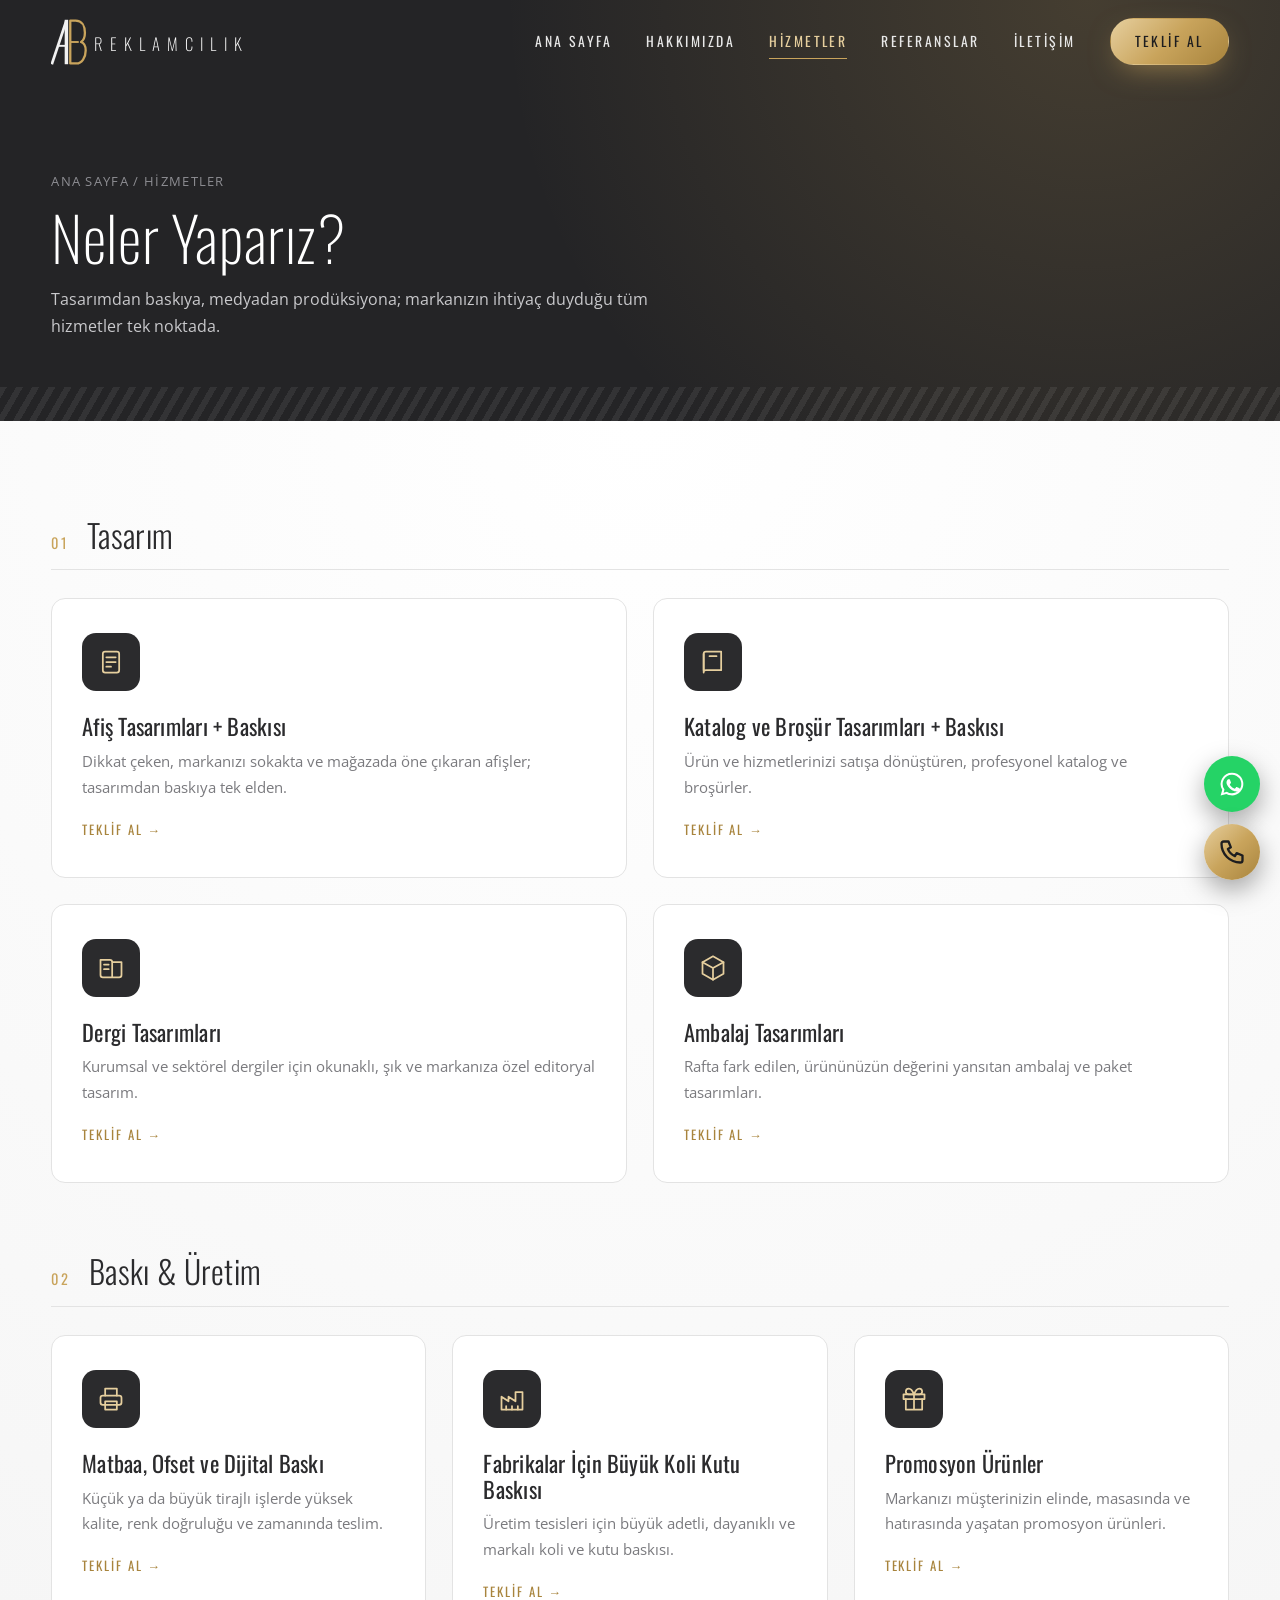
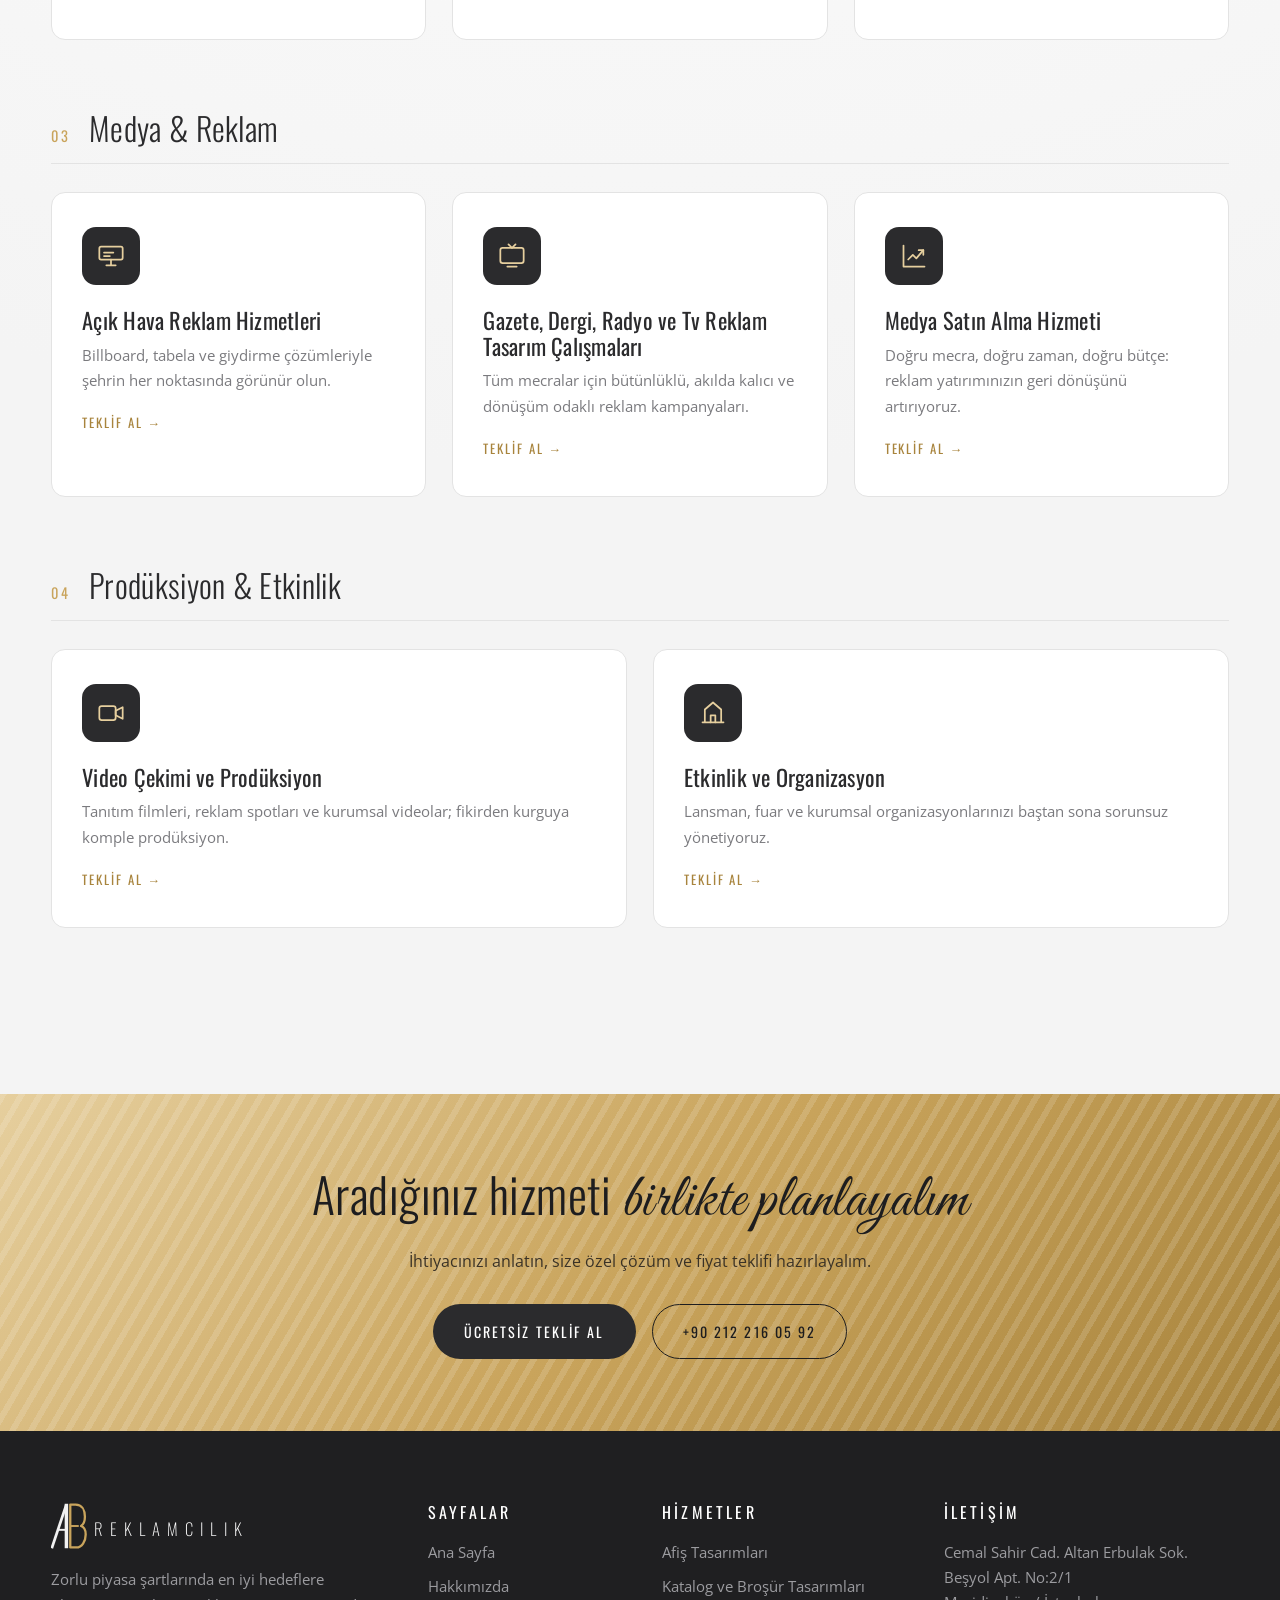
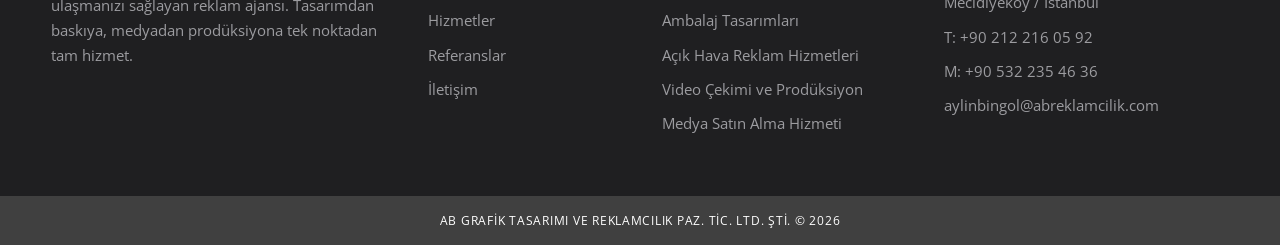
<file: hizmetler.html>
<!DOCTYPE html>
<html lang="tr">
<head>
<meta charset="utf-8">
<meta name="viewport" content="width=device-width, initial-scale=1">
<title>Hizmetlerimiz | AB Reklamcılık</title>
<meta name="description" content="Afiş, katalog, broşür, dergi ve ambalaj tasarımı; ofset ve dijital baskı; açık hava reklam; medya satın alma; video prodüksiyon; etkinlik ve promosyon ürünleri. AB Reklamcılık hizmetleri.">
<meta name="theme-color" content="#2b2b2d">
<link rel="canonical" href="https://farukdalkilic6-jpg.github.io/ab-reklamcilik/hizmetler.html">
<link rel="icon" href="assets/img/favicon.svg" type="image/svg+xml">
<link rel="preconnect" href="https://fonts.googleapis.com">
<link rel="preconnect" href="https://fonts.gstatic.com" crossorigin>
<link href="https://fonts.googleapis.com/css2?family=Great+Vibes&family=Open+Sans:wght@300;400;600&family=Oswald:wght@200;300;400&display=swap" rel="stylesheet">
<link rel="stylesheet" href="assets/css/style.css">
<script>document.documentElement.classList.add('js')</script>
</head>
<body>
<header id="site-header" class="site"><div class="container nav"><a class="brand" href="index.html" aria-label="AB Reklamcılık Ana Sayfa"><img src="assets/img/ab-mark-light.svg" alt="AB" width="37" height="46"><span>REKLAMCILIK</span></a><button class="burger" aria-label="Menü" aria-expanded="false"><span></span></button><nav class="menu" id="menu"><a href="index.html">Ana Sayfa</a><a href="hakkimizda.html">Hakkımızda</a><a href="hizmetler.html" class="active">Hizmetler</a><a href="referanslar.html">Referanslar</a><a href="iletisim.html">İletişim</a><a class="btn btn-gold" href="iletisim.html">Teklif Al</a></nav></div></header>

<section class="page-hero">
  <div class="container">
    <div class="crumbs"><a href="index.html">Ana Sayfa</a> / Hizmetler</div>
    <h1>Neler Yaparız?</h1>
    <p>Tasarımdan baskıya, medyadan prodüksiyona; markanızın ihtiyaç duyduğu tüm hizmetler tek noktada.</p>
  </div>
</section>

<section class="grey">
  <div class="container" data-services="groups"><div class="group"><div class="group-title reveal"><span>01</span><h2>Tasarım</h2></div><div class="grid g2"><article class="card reveal"><div class="ico"><svg viewBox="0 0 24 24" aria-hidden="true"><rect x="5" y="3" width="14" height="18" rx="2"/><path d="M8 8h8M8 12h8M8 16h4"/></svg></div><h3>Afiş Tasarımları + Baskısı</h3><p>Dikkat çeken, markanızı sokakta ve mağazada öne çıkaran afişler; tasarımdan baskıya tek elden.</p><a class="more" href="iletisim.html?hizmet=Afi%C5%9F%20Tasar%C4%B1mlar%C4%B1%20%2B%20Bask%C4%B1s%C4%B1">Teklif Al →</a></article><article class="card reveal"><div class="ico"><svg viewBox="0 0 24 24" aria-hidden="true"><path d="M4 5a2 2 0 0 1 2-2h13v16H6a2 2 0 0 0-2 2z"/><path d="M4 19V5M9 7h6"/></svg></div><h3>Katalog ve Broşür Tasarımları + Baskısı</h3><p>Ürün ve hizmetlerinizi satışa dönüştüren, profesyonel katalog ve broşürler.</p><a class="more" href="iletisim.html?hizmet=Katalog%20ve%20Bro%C5%9F%C3%BCr%20Tasar%C4%B1mlar%C4%B1%20%2B%20Bask%C4%B1s%C4%B1">Teklif Al →</a></article><article class="card reveal"><div class="ico"><svg viewBox="0 0 24 24" aria-hidden="true"><path d="M3 5h8a2 2 0 0 1 2 2v13H5a2 2 0 0 1-2-2zM13 7h8v11a2 2 0 0 1-2 2h-6"/><path d="M6 9h4M6 13h4"/></svg></div><h3>Dergi Tasarımları</h3><p>Kurumsal ve sektörel dergiler için okunaklı, şık ve markanıza özel editoryal tasarım.</p><a class="more" href="iletisim.html?hizmet=Dergi%20Tasar%C4%B1mlar%C4%B1">Teklif Al →</a></article><article class="card reveal"><div class="ico"><svg viewBox="0 0 24 24" aria-hidden="true"><path d="M12 2l9 5v10l-9 5-9-5V7z"/><path d="M3 7l9 5 9-5M12 12v10"/></svg></div><h3>Ambalaj Tasarımları</h3><p>Rafta fark edilen, ürününüzün değerini yansıtan ambalaj ve paket tasarımları.</p><a class="more" href="iletisim.html?hizmet=Ambalaj%20Tasar%C4%B1mlar%C4%B1">Teklif Al →</a></article></div></div><div class="group"><div class="group-title reveal"><span>02</span><h2>Baskı &amp; Üretim</h2></div><div class="grid g3"><article class="card reveal"><div class="ico"><svg viewBox="0 0 24 24" aria-hidden="true"><path d="M7 9V3h10v6"/><rect x="3" y="9" width="18" height="8" rx="2"/><path d="M7 14h10v7H7z"/></svg></div><h3>Matbaa, Ofset ve Dijital Baskı</h3><p>Küçük ya da büyük tirajlı işlerde yüksek kalite, renk doğruluğu ve zamanında teslim.</p><a class="more" href="iletisim.html?hizmet=Matbaa%2C%20Ofset%20ve%20Dijital%20Bask%C4%B1">Teklif Al →</a></article><article class="card reveal"><div class="ico"><svg viewBox="0 0 24 24" aria-hidden="true"><path d="M3 21V10l6 4v-4l6 4V6h6v15z"/><path d="M7 21v-3M12 21v-3M17 21v-3"/></svg></div><h3>Fabrikalar İçin Büyük Koli Kutu Baskısı</h3><p>Üretim tesisleri için büyük adetli, dayanıklı ve markalı koli ve kutu baskısı.</p><a class="more" href="iletisim.html?hizmet=Fabrikalar%20%C4%B0%C3%A7in%20B%C3%BCy%C3%BCk%20Koli%20Kutu%20Bask%C4%B1s%C4%B1">Teklif Al →</a></article><article class="card reveal"><div class="ico"><svg viewBox="0 0 24 24" aria-hidden="true"><rect x="3" y="8" width="18" height="4"/><path d="M5 12v9h14v-9M12 8v13M12 8S10 3 7.5 3a2.5 2.5 0 0 0 0 5zM12 8s2-5 4.5-5a2.5 2.5 0 0 1 0 5z"/></svg></div><h3>Promosyon Ürünler</h3><p>Markanızı müşterinizin elinde, masasında ve hatırasında yaşatan promosyon ürünleri.</p><a class="more" href="iletisim.html?hizmet=Promosyon%20%C3%9Cr%C3%BCnler">Teklif Al →</a></article></div></div><div class="group"><div class="group-title reveal"><span>03</span><h2>Medya &amp; Reklam</h2></div><div class="grid g3"><article class="card reveal"><div class="ico"><svg viewBox="0 0 24 24" aria-hidden="true"><rect x="2" y="4" width="20" height="11" rx="1.5"/><path d="M8 20h8M12 15v5M6 9h8M6 12h5"/></svg></div><h3>Açık Hava Reklam Hizmetleri</h3><p>Billboard, tabela ve giydirme çözümleriyle şehrin her noktasında görünür olun.</p><a class="more" href="iletisim.html?hizmet=A%C3%A7%C4%B1k%20Hava%20Reklam%20Hizmetleri">Teklif Al →</a></article><article class="card reveal"><div class="ico"><svg viewBox="0 0 24 24" aria-hidden="true"><rect x="2" y="5" width="20" height="13" rx="2"/><path d="M8 21h8M9 2l3 3 3-3"/></svg></div><h3>Gazete, Dergi, Radyo ve Tv Reklam Tasarım Çalışmaları</h3><p>Tüm mecralar için bütünlüklü, akılda kalıcı ve dönüşüm odaklı reklam kampanyaları.</p><a class="more" href="iletisim.html?hizmet=Gazete%2C%20Dergi%2C%20Radyo%20ve%20Tv%20Reklam%20Tasar%C4%B1m%20%C3%87al%C4%B1%C5%9Fmalar%C4%B1">Teklif Al →</a></article><article class="card reveal"><div class="ico"><svg viewBox="0 0 24 24" aria-hidden="true"><path d="M3 3v18h18"/><path d="M7 15l4-4 3 3 6-7"/><path d="M16 7h4v4"/></svg></div><h3>Medya Satın Alma Hizmeti</h3><p>Doğru mecra, doğru zaman, doğru bütçe: reklam yatırımınızın geri dönüşünü artırıyoruz.</p><a class="more" href="iletisim.html?hizmet=Medya%20Sat%C4%B1n%20Alma%20Hizmeti">Teklif Al →</a></article></div></div><div class="group"><div class="group-title reveal"><span>04</span><h2>Prodüksiyon &amp; Etkinlik</h2></div><div class="grid g2"><article class="card reveal"><div class="ico"><svg viewBox="0 0 24 24" aria-hidden="true"><rect x="2" y="6" width="14" height="12" rx="2"/><path d="M16 10l6-3v10l-6-3z"/></svg></div><h3>Video Çekimi ve Prodüksiyon</h3><p>Tanıtım filmleri, reklam spotları ve kurumsal videolar; fikirden kurguya komple prodüksiyon.</p><a class="more" href="iletisim.html?hizmet=Video%20%C3%87ekimi%20ve%20Prod%C3%BCksiyon">Teklif Al →</a></article><article class="card reveal"><div class="ico"><svg viewBox="0 0 24 24" aria-hidden="true"><path d="M3 20h18M5 20V9l7-6 7 6v11"/><path d="M10 20v-6h4v6"/></svg></div><h3>Etkinlik ve Organizasyon</h3><p>Lansman, fuar ve kurumsal organizasyonlarınızı baştan sona sorunsuz yönetiyoruz.</p><a class="more" href="iletisim.html?hizmet=Etkinlik%20ve%20Organizasyon">Teklif Al →</a></article></div></div></div>
</section>

<section class="cta">
  <div class="container reveal">
    <h2>Aradığınız hizmeti <em>birlikte planlayalım</em></h2>
    <p>İhtiyacınızı anlatın, size özel çözüm ve fiyat teklifi hazırlayalım.</p>
    <div class="row">
      <a class="btn btn-dark" href="iletisim.html">Ücretsiz Teklif Al</a>
      <a class="btn btn-line" href="tel:+902122160592">+90 212 216 05 92</a>
    </div>
  </div>
</section>

<div id="site-footer" class="site-wrap"><footer class="site"><div class="container f-grid"><div><a class="brand" href="index.html" aria-label="AB Reklamcılık Ana Sayfa"><img src="assets/img/ab-mark-light.svg" alt="AB" width="37" height="46"><span>REKLAMCILIK</span></a><p>Zorlu piyasa şartlarında en iyi hedeflere ulaşmanızı sağlayan reklam ajansı. Tasarımdan baskıya, medyadan prodüksiyona tek noktadan tam hizmet.</p></div><div><h4>Sayfalar</h4><ul><li><a href="index.html">Ana Sayfa</a></li><li><a href="hakkimizda.html">Hakkımızda</a></li><li><a href="hizmetler.html">Hizmetler</a></li><li><a href="referanslar.html">Referanslar</a></li><li><a href="iletisim.html">İletişim</a></li></ul></div><div><h4>Hizmetler</h4><ul><li><a href="hizmetler.html">Afiş Tasarımları</a></li><li><a href="hizmetler.html">Katalog ve Broşür Tasarımları</a></li><li><a href="hizmetler.html">Ambalaj Tasarımları</a></li><li><a href="hizmetler.html">Açık Hava Reklam Hizmetleri</a></li><li><a href="hizmetler.html">Video Çekimi ve Prodüksiyon</a></li><li><a href="hizmetler.html">Medya Satın Alma Hizmeti</a></li></ul></div><div><h4>İletişim</h4><ul><li>Cemal Sahir Cad. Altan Erbulak Sok.<br>Beşyol Apt. No:2/1<br>Mecidiyeköy / İstanbul</li><li>T: <a href="tel:+902122160592">+90 212 216 05 92</a></li><li>M: <a href="tel:+905322354636">+90 532 235 46 36</a></li><li><a href="mailto:aylinbingol@abreklamcilik.com">aylinbingol@abreklamcilik.com</a></li></ul></div></div><div class="f-band">AB Grafik Tasarımı ve Reklamcılık Paz. Tic. Ltd. Şti. &copy; 2026</div></footer><div class="float-btns"><a class="fab wa" href="https://wa.me/905322354636?text=Merhaba%2C%20hizmetleriniz%20hakk%C4%B1nda%20bilgi%20almak%20istiyorum." target="_blank" rel="noopener" aria-label="WhatsApp"><svg viewBox="0 0 32 32"><path d="M16 3a13 13 0 0 0-11.100 19.700L3 29l6.500-1.700A13 13 0 1 0 16 3zm0 2.400a10.600 10.600 0 1 1-5.400 19.700l-.4-.2-3.800 1 1-3.700-.3-.4A10.600 10.600 0 0 1 16 5.400zm-4 5.300c-.3 0-.7.100-1 .5-.4.400-1.300 1.300-1.300 3.100s1.300 3.600 1.500 3.900c.2.200 2.600 4.100 6.400 5.600 3.200 1.200 3.800 1 4.500.9.700-.1 2.200-.9 2.500-1.800.3-.9.300-1.600.2-1.800-.1-.2-.4-.3-.8-.5s-2.200-1.100-2.500-1.200c-.3-.1-.6-.2-.8.200-.2.400-1 1.200-1.200 1.500-.2.200-.4.300-.8.100s-1.600-.6-3-1.800c-1.100-1-1.900-2.200-2.100-2.600-.2-.4 0-.6.200-.8l.6-.7c.2-.2.200-.4.400-.6.100-.3.100-.5 0-.7-.1-.2-.8-2-1.100-2.700-.3-.7-.6-.6-.8-.6z"/></svg></a><a class="fab tel" href="tel:+905322354636" aria-label="Ara"><svg viewBox="0 0 24 24"><path d="M5 3h4l2 5-2.5 1.5a11 11 0 0 0 6 6L16 13l5 2v4a2 2 0 0 1-2 2A16 16 0 0 1 3 5a2 2 0 0 1 2-2z"/></svg></a></div></div>
<script src="assets/js/main.js"></script>
</body>
</html>
</file>
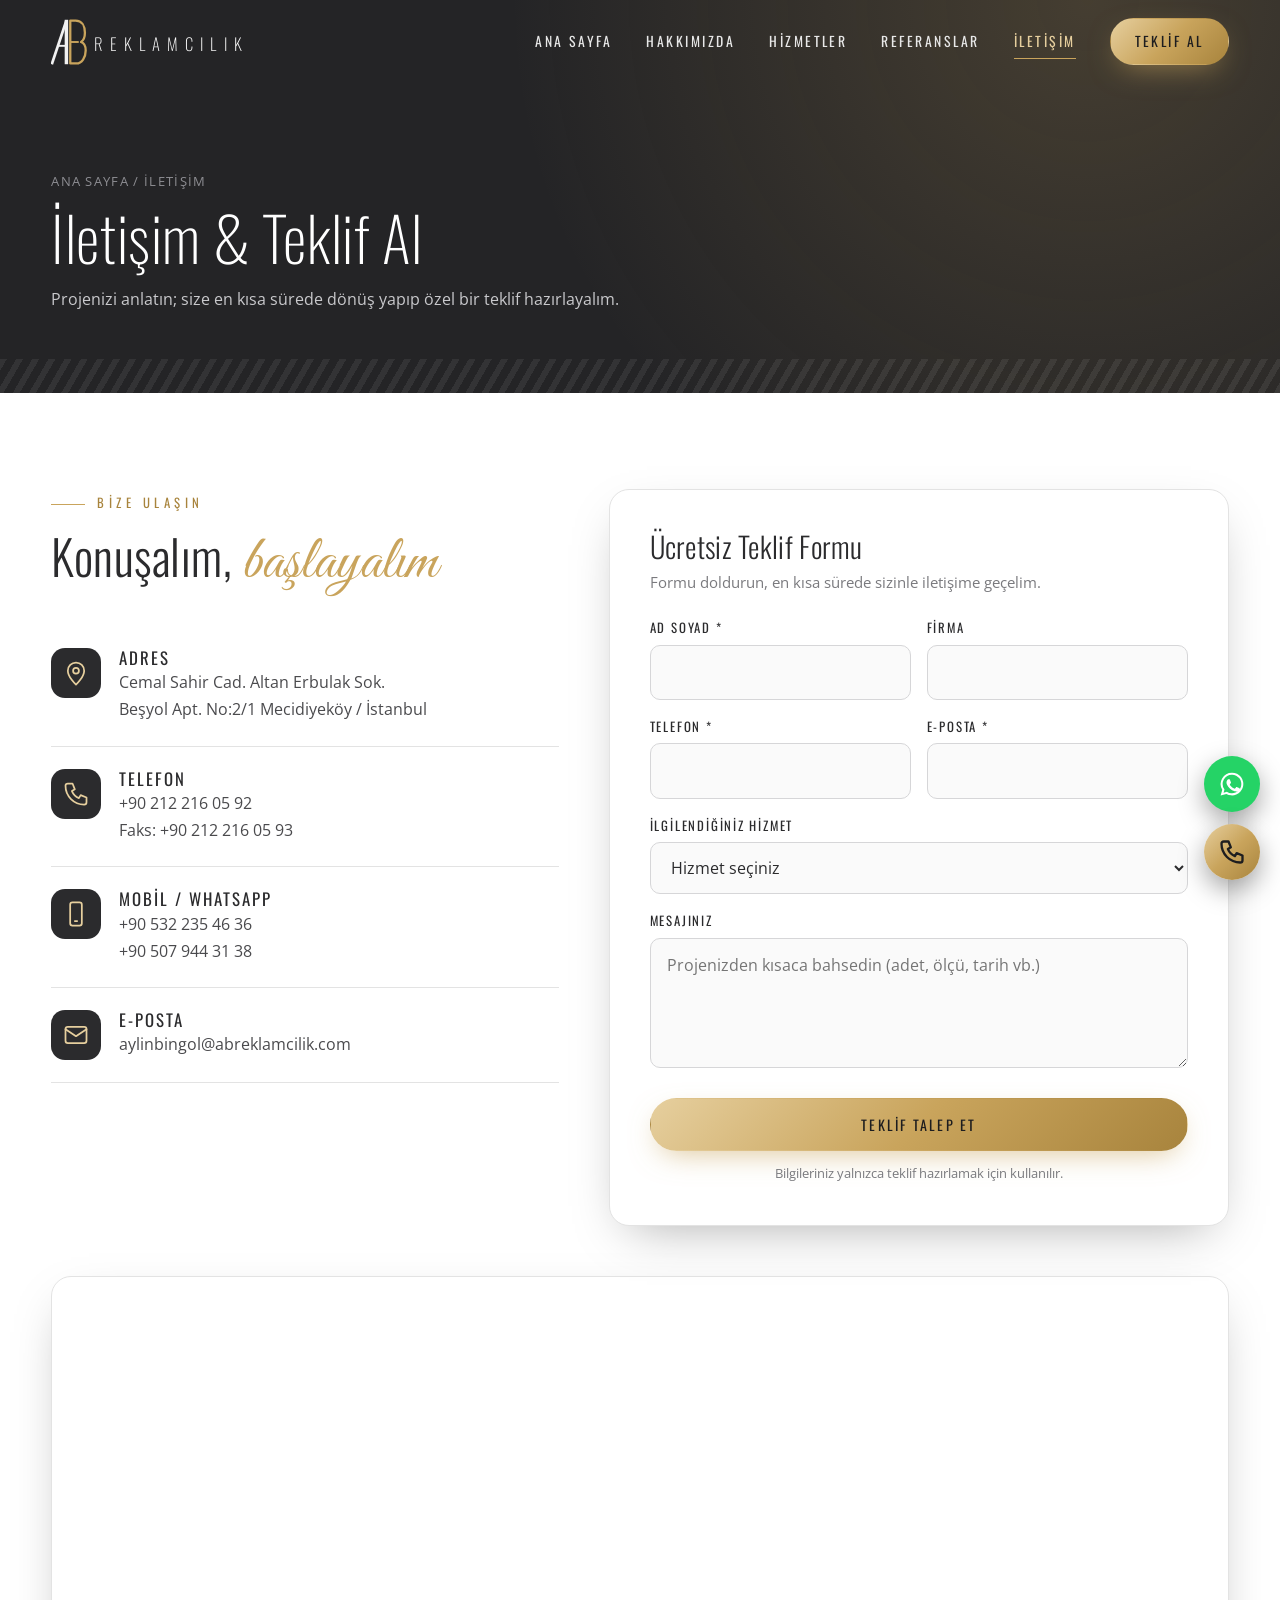
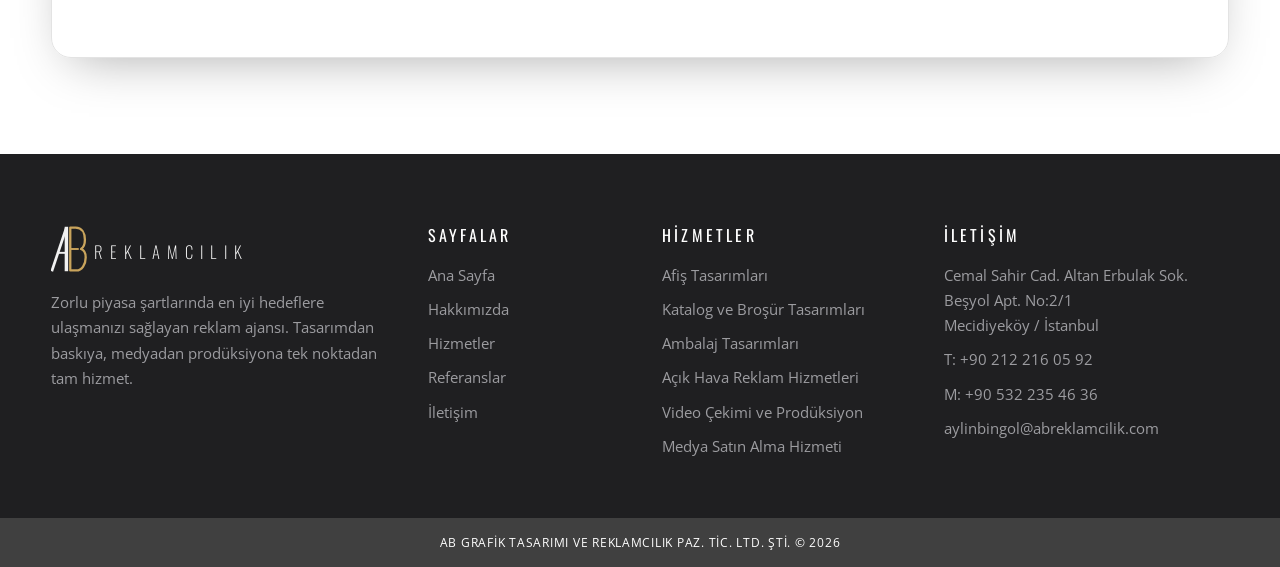
<file: iletisim.html>
<!DOCTYPE html>
<html lang="tr">
<head>
<meta charset="utf-8">
<meta name="viewport" content="width=device-width, initial-scale=1">
<title>İletişim & Teklif Al | AB Reklamcılık</title>
<meta name="description" content="AB Reklamcılık İletişim: Mecidiyeköy / İstanbul. Telefon +90 212 216 05 92. Ücretsiz teklif formunu doldurun, size hızla dönelim.">
<meta name="theme-color" content="#2b2b2d">
<link rel="canonical" href="https://farukdalkilic6-jpg.github.io/ab-reklamcilik/iletisim.html">
<link rel="icon" href="assets/img/favicon.svg" type="image/svg+xml">
<link rel="preconnect" href="https://fonts.googleapis.com">
<link rel="preconnect" href="https://fonts.gstatic.com" crossorigin>
<link href="https://fonts.googleapis.com/css2?family=Great+Vibes&family=Open+Sans:wght@300;400;600&family=Oswald:wght@200;300;400&display=swap" rel="stylesheet">
<link rel="stylesheet" href="assets/css/style.css">
<script>document.documentElement.classList.add('js')</script>
</head>
<body>
<header id="site-header" class="site"><div class="container nav"><a class="brand" href="index.html" aria-label="AB Reklamcılık Ana Sayfa"><img src="assets/img/ab-mark-light.svg" alt="AB" width="37" height="46"><span>REKLAMCILIK</span></a><button class="burger" aria-label="Menü" aria-expanded="false"><span></span></button><nav class="menu" id="menu"><a href="index.html">Ana Sayfa</a><a href="hakkimizda.html">Hakkımızda</a><a href="hizmetler.html">Hizmetler</a><a href="referanslar.html">Referanslar</a><a href="iletisim.html" class="active">İletişim</a><a class="btn btn-gold" href="iletisim.html">Teklif Al</a></nav></div></header>

<section class="page-hero">
  <div class="container">
    <div class="crumbs"><a href="index.html">Ana Sayfa</a> / İletişim</div>
    <h1>İletişim &amp; Teklif Al</h1>
    <p>Projenizi anlatın; size en kısa sürede dönüş yapıp özel bir teklif hazırlayalım.</p>
  </div>
</section>

<section>
  <div class="container">
    <div class="contact-grid">
      <div class="reveal">
        <span class="eyebrow">Bize Ulaşın</span>
        <h2>Konuşalım, <span class="script" style="font-size:1.3em">başlayalım</span></h2>
        <div style="margin-top:26px">
          <div class="info"><div class="ico"><svg viewBox="0 0 24 24"><path d="M12 22s7-6.500 7-12a7 7 0 0 0-14 0c0 5.500 7 12 7 12z"/><circle cx="12" cy="10" r="2.500"/></svg></div><div><h4>Adres</h4><p>Cemal Sahir Cad. Altan Erbulak Sok.<br>Beşyol Apt. No:2/1 Mecidiyeköy / İstanbul</p></div></div>
          <div class="info"><div class="ico"><svg viewBox="0 0 24 24"><path d="M5 3h4l2 5-2.500 1.500a11 11 0 0 0 6 6L16 13l5 2v4a2 2 0 0 1-2 2A16 16 0 0 1 3 5a2 2 0 0 1 2-2z"/></svg></div><div><h4>Telefon</h4><p><a href="tel:+902122160592">+90 212 216 05 92</a><br>Faks: +90 212 216 05 93</p></div></div>
          <div class="info"><div class="ico"><svg viewBox="0 0 24 24"><rect x="7" y="2" width="10" height="20" rx="2"/><path d="M11 18h2"/></svg></div><div><h4>Mobil / WhatsApp</h4><p><a href="tel:+905322354636">+90 532 235 46 36</a><br><a href="tel:+905079443138">+90 507 944 31 38</a></p></div></div>
          <div class="info"><div class="ico"><svg viewBox="0 0 24 24"><rect x="3" y="5" width="18" height="14" rx="2"/><path d="M3 7l9 6 9-6"/></svg></div><div><h4>E-posta</h4><p><a href="mailto:aylinbingol@abreklamcilik.com">aylinbingol@abreklamcilik.com</a></p></div></div>
        </div>
      </div>

      <form class="quote reveal d1" id="quote-form">
        <h3>Ücretsiz Teklif Formu</h3>
        <p style="color:var(--muted);font-size:.93rem">Formu doldurun, en kısa sürede sizinle iletişime geçelim.</p>
        <div class="fields">
          <div><label for="ad">Ad Soyad *</label><input id="ad" name="ad" required autocomplete="name"></div>
          <div><label for="firma">Firma</label><input id="firma" name="firma" autocomplete="organization"></div>
          <div><label for="tel">Telefon *</label><input id="tel" name="tel" type="tel" required autocomplete="tel"></div>
          <div><label for="mail">E-posta *</label><input id="mail" name="mail" type="email" required autocomplete="email"></div>
          <div class="full"><label for="hizmet">İlgilendiğiniz Hizmet</label><select id="hizmet" name="hizmet" data-service-options><option value="">Hizmet seçiniz</option><option>Afiş Tasarımları + Baskısı</option><option>Katalog ve Broşür Tasarımları + Baskısı</option><option>Dergi Tasarımları</option><option>Ambalaj Tasarımları</option><option>Matbaa, Ofset ve Dijital Baskı</option><option>Fabrikalar İçin Büyük Koli Kutu Baskısı</option><option>Promosyon Ürünler</option><option>Açık Hava Reklam Hizmetleri</option><option>Gazete, Dergi, Radyo ve Tv Reklam Tasarım Çalışmaları</option><option>Medya Satın Alma Hizmeti</option><option>Video Çekimi ve Prodüksiyon</option><option>Etkinlik ve Organizasyon</option><option>Diğer / Birden fazla hizmet</option></select></div>
          <div class="full"><label for="mesaj">Mesajınız</label><textarea id="mesaj" name="mesaj" placeholder="Projenizden kısaca bahsedin (adet, ölçü, tarih vb.)"></textarea></div>
        </div>
        <div style="position:absolute;left:-9999px" aria-hidden="true"><label>Web sitesi<input name="website" tabindex="-1" autocomplete="off"></label></div>
        <button class="btn btn-gold" type="submit">Teklif Talep Et</button>
        <p class="note" id="form-note">Bilgileriniz yalnızca teklif hazırlamak için kullanılır.</p>
      </form>
    </div>

    <div class="map reveal">
      <iframe title="AB Reklamcılık Harita" loading="lazy" referrerpolicy="no-referrer-when-downgrade"
        src="https://www.google.com/maps?q=Cemal+Sahir+Cad.+Altan+Erbulak+Sok.+Mecidiyek%C3%B6y+%C4%B0stanbul&output=embed"></iframe>
    </div>
  </div>
</section>

<div id="site-footer" class="site-wrap"><footer class="site"><div class="container f-grid"><div><a class="brand" href="index.html" aria-label="AB Reklamcılık Ana Sayfa"><img src="assets/img/ab-mark-light.svg" alt="AB" width="37" height="46"><span>REKLAMCILIK</span></a><p>Zorlu piyasa şartlarında en iyi hedeflere ulaşmanızı sağlayan reklam ajansı. Tasarımdan baskıya, medyadan prodüksiyona tek noktadan tam hizmet.</p></div><div><h4>Sayfalar</h4><ul><li><a href="index.html">Ana Sayfa</a></li><li><a href="hakkimizda.html">Hakkımızda</a></li><li><a href="hizmetler.html">Hizmetler</a></li><li><a href="referanslar.html">Referanslar</a></li><li><a href="iletisim.html">İletişim</a></li></ul></div><div><h4>Hizmetler</h4><ul><li><a href="hizmetler.html">Afiş Tasarımları</a></li><li><a href="hizmetler.html">Katalog ve Broşür Tasarımları</a></li><li><a href="hizmetler.html">Ambalaj Tasarımları</a></li><li><a href="hizmetler.html">Açık Hava Reklam Hizmetleri</a></li><li><a href="hizmetler.html">Video Çekimi ve Prodüksiyon</a></li><li><a href="hizmetler.html">Medya Satın Alma Hizmeti</a></li></ul></div><div><h4>İletişim</h4><ul><li>Cemal Sahir Cad. Altan Erbulak Sok.<br>Beşyol Apt. No:2/1<br>Mecidiyeköy / İstanbul</li><li>T: <a href="tel:+902122160592">+90 212 216 05 92</a></li><li>M: <a href="tel:+905322354636">+90 532 235 46 36</a></li><li><a href="mailto:aylinbingol@abreklamcilik.com">aylinbingol@abreklamcilik.com</a></li></ul></div></div><div class="f-band">AB Grafik Tasarımı ve Reklamcılık Paz. Tic. Ltd. Şti. &copy; 2026</div></footer><div class="float-btns"><a class="fab wa" href="https://wa.me/905322354636?text=Merhaba%2C%20hizmetleriniz%20hakk%C4%B1nda%20bilgi%20almak%20istiyorum." target="_blank" rel="noopener" aria-label="WhatsApp"><svg viewBox="0 0 32 32"><path d="M16 3a13 13 0 0 0-11.100 19.700L3 29l6.500-1.700A13 13 0 1 0 16 3zm0 2.400a10.600 10.600 0 1 1-5.400 19.700l-.4-.2-3.800 1 1-3.700-.3-.4A10.600 10.600 0 0 1 16 5.400zm-4 5.300c-.3 0-.7.100-1 .5-.4.400-1.300 1.300-1.300 3.100s1.300 3.600 1.500 3.900c.2.200 2.600 4.100 6.400 5.600 3.200 1.200 3.800 1 4.500.9.700-.1 2.200-.9 2.500-1.800.3-.9.300-1.600.2-1.800-.1-.2-.4-.3-.8-.5s-2.200-1.100-2.500-1.200c-.3-.1-.6-.2-.8.200-.2.400-1 1.200-1.200 1.500-.2.200-.4.300-.8.100s-1.600-.6-3-1.800c-1.100-1-1.900-2.200-2.100-2.600-.2-.4 0-.6.200-.8l.6-.7c.2-.2.200-.4.400-.6.100-.3.100-.5 0-.7-.1-.2-.8-2-1.100-2.700-.3-.7-.6-.6-.8-.6z"/></svg></a><a class="fab tel" href="tel:+905322354636" aria-label="Ara"><svg viewBox="0 0 24 24"><path d="M5 3h4l2 5-2.5 1.5a11 11 0 0 0 6 6L16 13l5 2v4a2 2 0 0 1-2 2A16 16 0 0 1 3 5a2 2 0 0 1 2-2z"/></svg></a></div></div>
<script src="assets/js/main.js"></script>
</body>
</html>
</file>
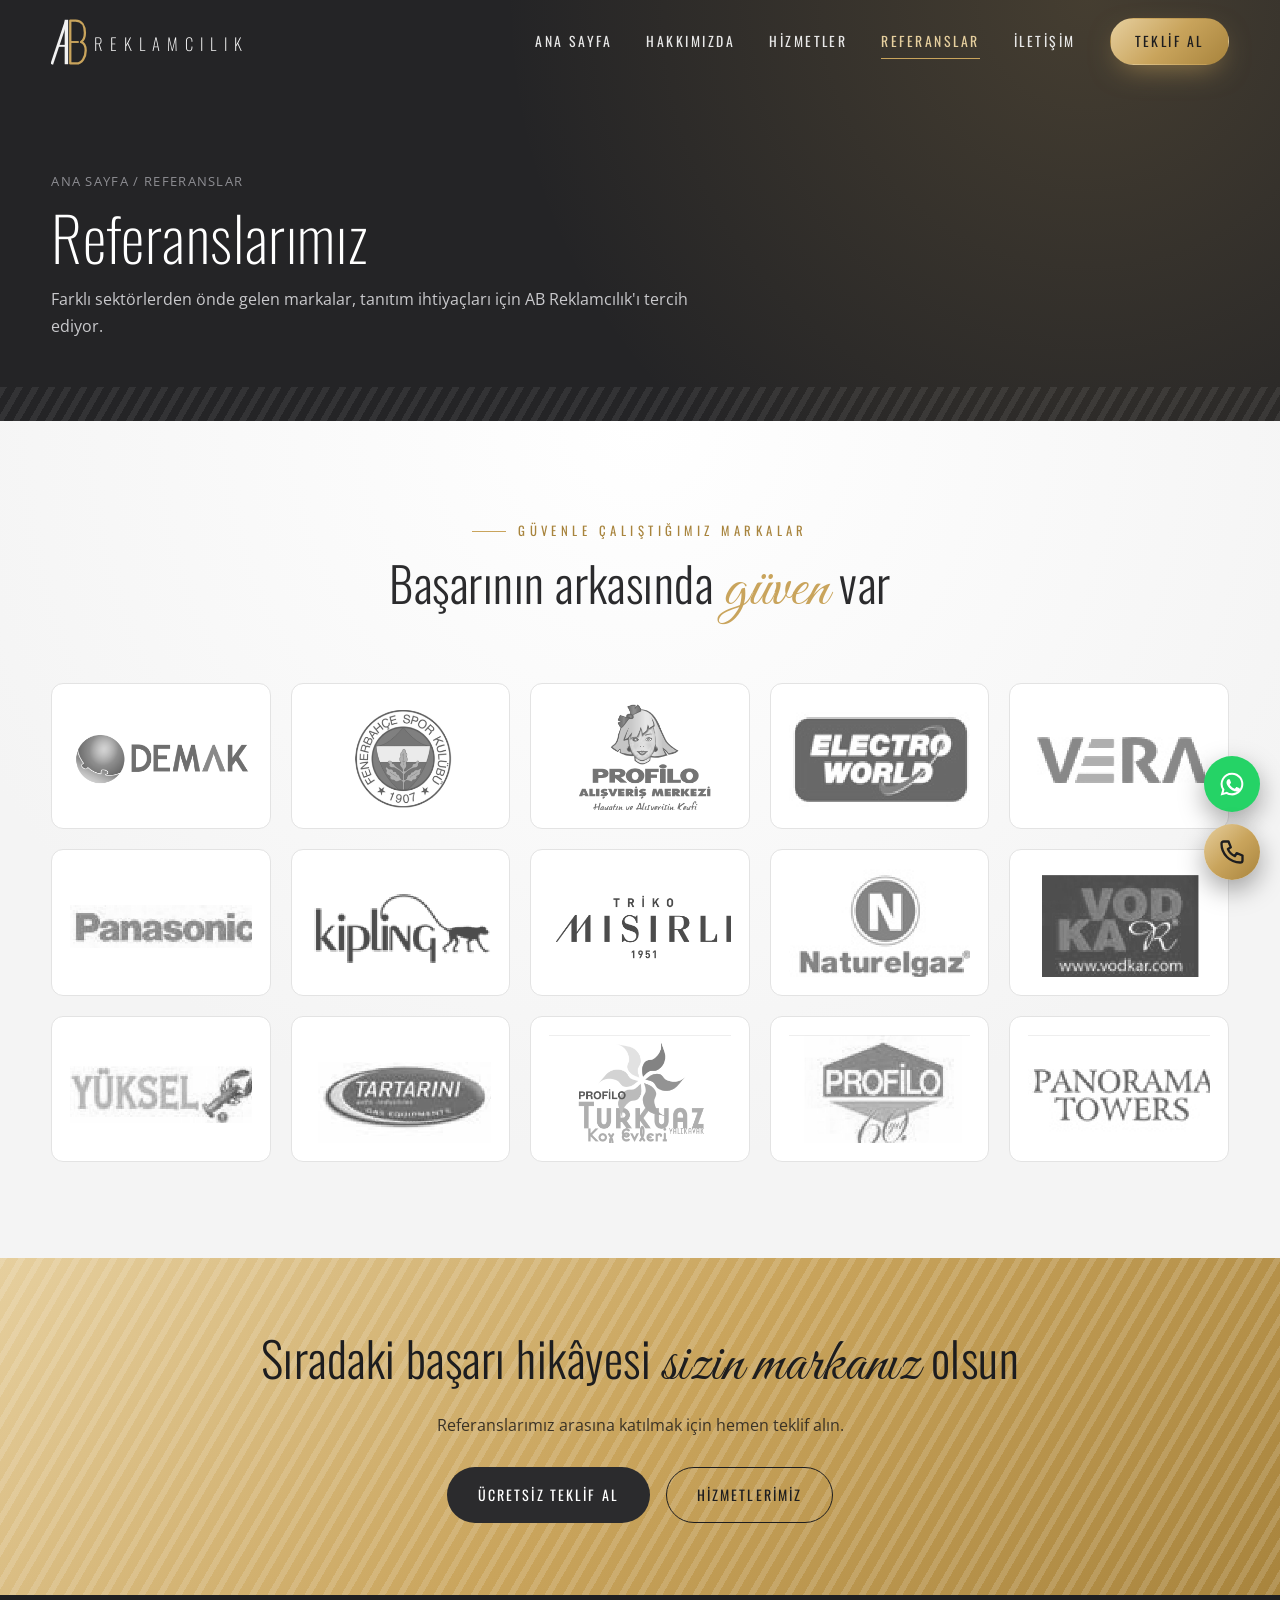
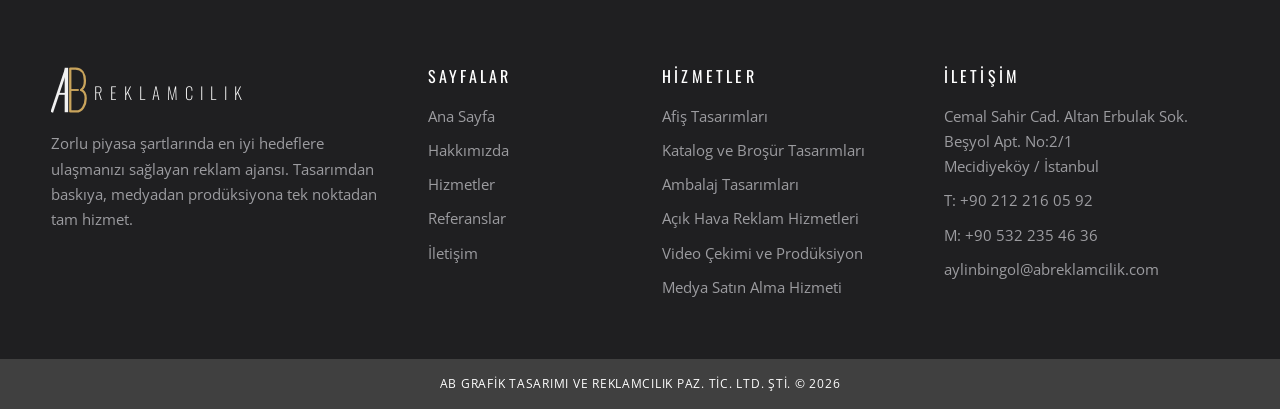
<file: referanslar.html>
<!DOCTYPE html>
<html lang="tr">
<head>
<meta charset="utf-8">
<meta name="viewport" content="width=device-width, initial-scale=1">
<title>Referanslarımız | AB Reklamcılık</title>
<meta name="description" content="Demak, Fenerbahçe, Profilo, Electro World, Panasonic, Kipling ve daha fazlası: AB Reklamcılık'a güvenen kurumsal markalar.">
<meta name="theme-color" content="#2b2b2d">
<link rel="canonical" href="https://farukdalkilic6-jpg.github.io/ab-reklamcilik/referanslar.html">
<link rel="icon" href="assets/img/favicon.svg" type="image/svg+xml">
<link rel="preconnect" href="https://fonts.googleapis.com">
<link rel="preconnect" href="https://fonts.gstatic.com" crossorigin>
<link href="https://fonts.googleapis.com/css2?family=Great+Vibes&family=Open+Sans:wght@300;400;600&family=Oswald:wght@200;300;400&display=swap" rel="stylesheet">
<link rel="stylesheet" href="assets/css/style.css">
<script>document.documentElement.classList.add('js')</script>
</head>
<body>
<header id="site-header" class="site"><div class="container nav"><a class="brand" href="index.html" aria-label="AB Reklamcılık Ana Sayfa"><img src="assets/img/ab-mark-light.svg" alt="AB" width="37" height="46"><span>REKLAMCILIK</span></a><button class="burger" aria-label="Menü" aria-expanded="false"><span></span></button><nav class="menu" id="menu"><a href="index.html">Ana Sayfa</a><a href="hakkimizda.html">Hakkımızda</a><a href="hizmetler.html">Hizmetler</a><a href="referanslar.html" class="active">Referanslar</a><a href="iletisim.html">İletişim</a><a class="btn btn-gold" href="iletisim.html">Teklif Al</a></nav></div></header>

<section class="page-hero">
  <div class="container">
    <div class="crumbs"><a href="index.html">Ana Sayfa</a> / Referanslar</div>
    <h1>Referanslarımız</h1>
    <p>Farklı sektörlerden önde gelen markalar, tanıtım ihtiyaçları için AB Reklamcılık'ı tercih ediyor.</p>
  </div>
</section>

<section class="grey">
  <div class="container">
    <div class="section-head center reveal">
      <span class="eyebrow">Güvenle Çalıştığımız Markalar</span>
      <h2>Başarının arkasında <span class="script" style="font-size:1.3em">güven</span> var</h2>
    </div>
    <div class="grid refs" id="ref-grid"><div class="ref reveal" style="transition-delay:0ms"><img src="assets/img/refs/demak.png" alt="Demak" width="347" height="206" loading="lazy"></div><div class="ref reveal" style="transition-delay:70ms"><img src="assets/img/refs/fenerbahce.png" alt="Fenerbahçe" width="347" height="206" loading="lazy"></div><div class="ref reveal" style="transition-delay:140ms"><img src="assets/img/refs/profilo-avm.png" alt="Profilo Alışveriş Merkezi" width="347" height="206" loading="lazy"></div><div class="ref reveal" style="transition-delay:210ms"><img src="assets/img/refs/electro-world.png" alt="Electro World" width="347" height="206" loading="lazy"></div><div class="ref reveal" style="transition-delay:280ms"><img src="assets/img/refs/vera.png" alt="Vera" width="347" height="206" loading="lazy"></div><div class="ref reveal" style="transition-delay:0ms"><img src="assets/img/refs/panasonic.png" alt="Panasonic" width="347" height="206" loading="lazy"></div><div class="ref reveal" style="transition-delay:70ms"><img src="assets/img/refs/kipling.png" alt="Kipling" width="347" height="206" loading="lazy"></div><div class="ref reveal" style="transition-delay:140ms"><img src="assets/img/refs/misirli-triko.png" alt="Mısırlı Triko" width="347" height="206" loading="lazy"></div><div class="ref reveal" style="transition-delay:210ms"><img src="assets/img/refs/naturelgaz.png" alt="Naturelgaz" width="347" height="206" loading="lazy"></div><div class="ref reveal" style="transition-delay:280ms"><img src="assets/img/refs/vodkar.png" alt="Vodkar" width="347" height="206" loading="lazy"></div><div class="ref reveal" style="transition-delay:0ms"><img src="assets/img/refs/yuksel.png" alt="Yüksel" width="347" height="206" loading="lazy"></div><div class="ref reveal" style="transition-delay:70ms"><img src="assets/img/refs/tartarini.png" alt="Tartarini" width="347" height="206" loading="lazy"></div><div class="ref reveal" style="transition-delay:140ms"><img src="assets/img/refs/profilo-turkuaz.png" alt="Profilo Turkuaz Koy Evleri" width="347" height="206" loading="lazy"></div><div class="ref reveal" style="transition-delay:210ms"><img src="assets/img/refs/profilo-60.png" alt="Profilo" width="347" height="206" loading="lazy"></div><div class="ref reveal" style="transition-delay:280ms"><img src="assets/img/refs/panorama-towers.png" alt="Panorama Towers" width="347" height="206" loading="lazy"></div></div>
  </div>
</section>

<section class="cta">
  <div class="container reveal">
    <h2>Sıradaki başarı hikâyesi <em>sizin markanız</em> olsun</h2>
    <p>Referanslarımız arasına katılmak için hemen teklif alın.</p>
    <div class="row">
      <a class="btn btn-dark" href="iletisim.html">Ücretsiz Teklif Al</a>
      <a class="btn btn-line" href="hizmetler.html">Hizmetlerimiz</a>
    </div>
  </div>
</section>

<div id="site-footer" class="site-wrap"><footer class="site"><div class="container f-grid"><div><a class="brand" href="index.html" aria-label="AB Reklamcılık Ana Sayfa"><img src="assets/img/ab-mark-light.svg" alt="AB" width="37" height="46"><span>REKLAMCILIK</span></a><p>Zorlu piyasa şartlarında en iyi hedeflere ulaşmanızı sağlayan reklam ajansı. Tasarımdan baskıya, medyadan prodüksiyona tek noktadan tam hizmet.</p></div><div><h4>Sayfalar</h4><ul><li><a href="index.html">Ana Sayfa</a></li><li><a href="hakkimizda.html">Hakkımızda</a></li><li><a href="hizmetler.html">Hizmetler</a></li><li><a href="referanslar.html">Referanslar</a></li><li><a href="iletisim.html">İletişim</a></li></ul></div><div><h4>Hizmetler</h4><ul><li><a href="hizmetler.html">Afiş Tasarımları</a></li><li><a href="hizmetler.html">Katalog ve Broşür Tasarımları</a></li><li><a href="hizmetler.html">Ambalaj Tasarımları</a></li><li><a href="hizmetler.html">Açık Hava Reklam Hizmetleri</a></li><li><a href="hizmetler.html">Video Çekimi ve Prodüksiyon</a></li><li><a href="hizmetler.html">Medya Satın Alma Hizmeti</a></li></ul></div><div><h4>İletişim</h4><ul><li>Cemal Sahir Cad. Altan Erbulak Sok.<br>Beşyol Apt. No:2/1<br>Mecidiyeköy / İstanbul</li><li>T: <a href="tel:+902122160592">+90 212 216 05 92</a></li><li>M: <a href="tel:+905322354636">+90 532 235 46 36</a></li><li><a href="mailto:aylinbingol@abreklamcilik.com">aylinbingol@abreklamcilik.com</a></li></ul></div></div><div class="f-band">AB Grafik Tasarımı ve Reklamcılık Paz. Tic. Ltd. Şti. &copy; 2026</div></footer><div class="float-btns"><a class="fab wa" href="https://wa.me/905322354636?text=Merhaba%2C%20hizmetleriniz%20hakk%C4%B1nda%20bilgi%20almak%20istiyorum." target="_blank" rel="noopener" aria-label="WhatsApp"><svg viewBox="0 0 32 32"><path d="M16 3a13 13 0 0 0-11.100 19.700L3 29l6.500-1.700A13 13 0 1 0 16 3zm0 2.400a10.600 10.600 0 1 1-5.400 19.700l-.4-.2-3.800 1 1-3.700-.3-.4A10.600 10.600 0 0 1 16 5.400zm-4 5.300c-.3 0-.7.100-1 .5-.4.400-1.300 1.300-1.300 3.100s1.300 3.600 1.500 3.900c.2.200 2.600 4.100 6.400 5.600 3.200 1.200 3.800 1 4.500.9.700-.1 2.200-.9 2.500-1.800.3-.9.300-1.600.2-1.800-.1-.2-.4-.3-.8-.5s-2.200-1.100-2.500-1.200c-.3-.1-.6-.2-.8.200-.2.400-1 1.200-1.200 1.500-.2.200-.4.300-.8.100s-1.600-.6-3-1.800c-1.100-1-1.900-2.200-2.100-2.600-.2-.4 0-.6.200-.8l.6-.7c.2-.2.200-.4.400-.6.100-.3.100-.5 0-.7-.1-.2-.8-2-1.100-2.700-.3-.7-.6-.6-.8-.6z"/></svg></a><a class="fab tel" href="tel:+905322354636" aria-label="Ara"><svg viewBox="0 0 24 24"><path d="M5 3h4l2 5-2.5 1.5a11 11 0 0 0 6 6L16 13l5 2v4a2 2 0 0 1-2 2A16 16 0 0 1 3 5a2 2 0 0 1 2-2z"/></svg></a></div></div>
<script src="assets/js/main.js"></script>
</body>
</html>
</file>
<file: assets/css/style.css>
:root{
  --ink:#2b2b2d; --ink-2:#343437; --a:#404040; --b:#808285;
  --paper:#f4f4f4; --white:#fff; --line:#e3e3e3; --text:#4a4a4d; --muted:#7a7a7e;
  --gold:#C9A45C; --gold-d:#a8843d; --gold-l:#E6CF9E;
  --grad-gold:linear-gradient(135deg,#E6CF9E 0%,#C9A45C 50%,#a8843d 100%);
  --radius:14px; --shadow:0 18px 50px -20px rgba(0,0,0,.35);
  --f-display:'Oswald','Arial Narrow',sans-serif; --f-body:'Open Sans',system-ui,sans-serif; --f-script:'Great Vibes',cursive;
}
*{box-sizing:border-box;margin:0;padding:0}
html{scroll-behavior:smooth}
body{font-family:var(--f-body);color:var(--text);background:var(--white);line-height:1.7;-webkit-font-smoothing:antialiased;overflow-x:hidden}
img{max-width:100%;display:block}
a{color:inherit;text-decoration:none}
ul{list-style:none}
.container{width:min(1180px,92%);margin-inline:auto}
section{padding:96px 0;position:relative}
h1,h2,h3,h4{font-family:var(--f-display);font-weight:300;color:var(--ink);line-height:1.15;letter-spacing:.01em}
h2{font-size:clamp(2rem,4vw,3rem)}
.script{font-family:var(--f-script);font-weight:400;color:var(--gold);letter-spacing:0}
.eyebrow{display:inline-block;font-family:var(--f-display);text-transform:uppercase;letter-spacing:.35em;font-size:.8rem;color:var(--gold-d);margin-bottom:14px}
.eyebrow::before{content:"";display:inline-block;width:34px;height:1px;background:var(--gold);vertical-align:middle;margin-right:12px}
.section-head{max-width:720px;margin-bottom:56px}
.section-head.center{text-align:center;margin-inline:auto}
.section-head p{margin-top:16px;color:var(--muted)}
.dark{background:var(--ink);color:#c9c9cc}
.dark h1,.dark h2,.dark h3,.dark h4{color:#fff}
.grey{background:radial-gradient(circle at 50% 0%,#fff 0%,var(--paper) 70%)}
.stripes{height:34px;background:repeating-linear-gradient(120deg,#e4e4e4 0 6px,transparent 6px 14px)}
.dark .stripes{background:repeating-linear-gradient(120deg,rgba(255,255,255,.07) 0 6px,transparent 6px 14px)}

/* buttons */
.btn{display:inline-flex;align-items:center;gap:10px;padding:15px 30px;border-radius:50px;font-family:var(--f-display);text-transform:uppercase;letter-spacing:.15em;font-size:.88rem;font-weight:400;cursor:pointer;border:1px solid transparent;transition:.3s}
.btn-gold{background:var(--grad-gold);color:#1d1d1f;box-shadow:0 10px 30px -10px rgba(201,164,92,.7)}
.btn-gold:hover{transform:translateY(-3px);box-shadow:0 16px 36px -10px rgba(201,164,92,.9)}
.btn-line{border-color:rgba(255,255,255,.35);color:#fff}
.btn-line:hover{border-color:var(--gold);color:var(--gold)}
.btn-dark{background:var(--ink);color:#fff}
.btn-dark:hover{background:var(--gold);color:#1d1d1f}

/* header */
header.site{position:fixed;inset:0 0 auto 0;z-index:100;transition:.35s;padding:18px 0}
header.site.scrolled{background:rgba(43,43,45,.96);backdrop-filter:blur(10px);padding:10px 0;box-shadow:0 8px 30px rgba(0,0,0,.25)}
.nav{display:flex;align-items:center;justify-content:space-between;gap:24px}
.brand{display:flex;align-items:center;gap:6px}
.brand img{height:46px;width:auto}
.brand span{font-family:var(--f-display);font-weight:200;font-size:1.05rem;letter-spacing:.42em;color:#fff;margin-top:6px}
.menu{display:flex;align-items:center;gap:34px}
.menu a{font-family:var(--f-display);text-transform:uppercase;letter-spacing:.18em;font-size:.86rem;color:#e8e8e8;position:relative;padding:6px 0}
.menu a:not(.btn)::after{content:"";position:absolute;left:0;bottom:0;height:1px;width:0;background:var(--gold);transition:.3s}
.menu a:not(.btn):hover::after,.menu a.active::after{width:100%}
.menu a.active{color:var(--gold-l)}
.menu .btn{padding:11px 24px;color:#1d1d1f}
.burger{display:none;background:none;border:0;width:44px;height:44px;cursor:pointer;position:relative}
.burger span,.burger span::before,.burger span::after{display:block;width:26px;height:2px;background:#fff;position:absolute;left:9px;transition:.3s}
.burger span{top:21px}.burger span::before{content:"";top:-8px;left:0}.burger span::after{content:"";top:8px;left:0}
.burger.open span{background:transparent}.burger.open span::before{top:0;transform:rotate(45deg)}.burger.open span::after{top:0;transform:rotate(-45deg)}

/* hero */
.hero{min-height:min(100vh,820px);display:flex;align-items:center;color:#d6d6d8;padding:150px 0 100px;background:
  radial-gradient(circle at 80% 20%,rgba(201,164,92,.18),transparent 45%),
  radial-gradient(circle at 10% 90%,rgba(128,130,133,.25),transparent 50%),#222224;overflow:hidden}
.hero::before{content:"";position:absolute;inset:0;background:repeating-linear-gradient(120deg,rgba(255,255,255,.035) 0 6px,transparent 6px 16px);mask-image:linear-gradient(90deg,transparent 35%,#000 100%);-webkit-mask-image:linear-gradient(90deg,transparent 35%,#000 100%)}
.hero .container{position:relative;display:grid;grid-template-columns:1.25fr .75fr;gap:50px;align-items:center}
.hero h1{font-size:clamp(2.4rem,5.6vw,4.6rem);color:#fff;font-weight:200;margin:10px 0 8px}
.hero h1 .script{font-size:1.25em;display:block;line-height:1.1;margin:.05em 0}
.hero p.lead{font-size:1.12rem;max-width:560px;margin:20px 0 38px;color:#bdbdc1}
.hero-cta{display:flex;gap:16px;flex-wrap:wrap}
.hero-mark{display:flex;justify-content:center}
.hero-mark img{width:min(330px,70%);opacity:.95;filter:drop-shadow(0 30px 50px rgba(0,0,0,.5));animation:float 6s ease-in-out infinite}
@keyframes float{50%{transform:translateY(-14px)}}
.hero-badges{display:flex;gap:28px;flex-wrap:wrap;margin-top:48px;padding-top:28px;border-top:1px solid rgba(255,255,255,.12)}
.hero-badges div{font-family:var(--f-display);letter-spacing:.12em;text-transform:uppercase;font-size:.78rem;color:#9a9a9e}
.hero-badges b{display:block;font-size:1.6rem;font-weight:300;color:var(--gold-l);letter-spacing:.02em}

/* page hero */
.page-hero{padding:170px 0 80px;background:radial-gradient(circle at 85% 0%,rgba(201,164,92,.2),transparent 50%),#242426;color:#c9c9cc;position:relative;overflow:hidden}
.page-hero::after{content:"";position:absolute;inset:auto 0 0 0;height:34px;background:repeating-linear-gradient(120deg,rgba(255,255,255,.07) 0 6px,transparent 6px 14px)}
.page-hero h1{color:#fff;font-size:clamp(2.2rem,5vw,3.8rem);font-weight:200}
.page-hero p{max-width:640px;margin-top:14px}
.crumbs{font-size:.82rem;letter-spacing:.1em;color:#8d8d92;margin-bottom:10px;text-transform:uppercase}
.crumbs a:hover{color:var(--gold)}

/* marquee */
.logos{padding:46px 0;background:#fff;border-bottom:1px solid var(--line);overflow:hidden}
.logos .label{text-align:center;font-family:var(--f-display);letter-spacing:.3em;text-transform:uppercase;font-size:.78rem;color:var(--muted);margin-bottom:26px}
.track{display:flex;gap:70px;width:max-content;animation:scroll 40s linear infinite}
.logos:hover .track{animation-play-state:paused}
.track img{height:56px;width:auto;filter:grayscale(1);opacity:.65;transition:.3s;mix-blend-mode:multiply}
.track img:hover{filter:none;opacity:1}
@keyframes scroll{to{transform:translateX(-50%)}}

/* cards */
.grid{display:grid;gap:26px}
.g3{grid-template-columns:repeat(3,1fr)}
.g4{grid-template-columns:repeat(4,1fr)}
.g2{grid-template-columns:repeat(2,1fr)}
.card{background:#fff;border:1px solid var(--line);border-radius:var(--radius);padding:34px 30px;position:relative;overflow:hidden;transition:.35s}
.card::before{content:"";position:absolute;left:0;top:0;height:3px;width:0;background:var(--grad-gold);transition:.4s}
.card:hover{transform:translateY(-8px);box-shadow:var(--shadow);border-color:transparent}
.card:hover::before{width:100%}
.ico{width:58px;height:58px;border-radius:14px;background:var(--ink);display:grid;place-items:center;margin-bottom:22px;transition:.3s}
.ico svg{width:28px;height:28px;stroke:var(--gold-l);fill:none;stroke-width:1.5;stroke-linecap:round;stroke-linejoin:round}
.card:hover .ico{background:var(--grad-gold)}
.card:hover .ico svg{stroke:#1d1d1f}
.card h3{font-size:1.4rem;margin-bottom:10px;font-weight:400}
.card p{font-size:.95rem;color:var(--muted)}
.card .more{display:inline-block;margin-top:18px;font-family:var(--f-display);text-transform:uppercase;letter-spacing:.15em;font-size:.8rem;color:var(--gold-d)}
.card .more:hover{color:var(--ink)}

/* split */
.split{display:grid;grid-template-columns:1fr 1fr;gap:70px;align-items:center}
.panel{background:var(--ink);border-radius:20px;padding:48px;color:#c9c9cc;position:relative;overflow:hidden;box-shadow:var(--shadow)}
.panel::after{content:"";position:absolute;right:-60px;bottom:-60px;width:220px;height:220px;border-radius:50%;border:1px solid rgba(201,164,92,.35)}
.panel .script{font-size:3.2rem;line-height:1}
.checks li{display:flex;gap:14px;margin-bottom:18px;align-items:flex-start}
.checks li::before{content:"";flex:none;width:22px;height:22px;margin-top:3px;border-radius:50%;background:var(--grad-gold) center/12px no-repeat;background-image:url("data:image/svg+xml,%3Csvg xmlns='http://www.w3.org/2000/svg' viewBox='0 0 24 24' fill='none' stroke='%231d1d1f' stroke-width='3.5' stroke-linecap='round' stroke-linejoin='round'%3E%3Cpath d='M5 12l5 5 9-10'/%3E%3C/svg%3E"),var(--grad-gold)}
.checks b{color:var(--ink);font-weight:600}
.dark .checks b{color:#fff}

/* stats */
.stats{background:var(--ink);padding:70px 0}
.stats .grid{grid-template-columns:repeat(4,1fr);text-align:center}
.stat b{display:block;font-family:var(--f-display);font-weight:200;font-size:clamp(2.6rem,5vw,4rem);background:var(--grad-gold);-webkit-background-clip:text;background-clip:text;color:transparent;line-height:1}
.stat span{display:block;margin-top:10px;font-family:var(--f-display);letter-spacing:.2em;text-transform:uppercase;font-size:.8rem;color:#a2a2a6}

/* process */
.steps{counter-reset:s;grid-template-columns:repeat(4,1fr)}
.step{text-align:center;padding:10px 18px;position:relative}
.step::before{counter-increment:s;content:"0" counter(s);display:block;font-family:var(--f-display);font-weight:200;font-size:3.6rem;color:transparent;-webkit-text-stroke:1px var(--gold);line-height:1;margin-bottom:12px}
.step h3{font-size:1.35rem;font-weight:400;margin-bottom:8px}
.step p{font-size:.93rem;color:var(--muted)}
.steps .step:not(:last-child)::after{content:"";position:absolute;right:-14px;top:34px;width:28px;height:1px;background:var(--gold)}

/* CTA */
.cta{background:var(--grad-gold);padding:72px 0;color:#1d1d1f;text-align:center;position:relative;overflow:hidden}
.cta::before{content:"";position:absolute;inset:0;background:repeating-linear-gradient(120deg,rgba(255,255,255,.14) 0 6px,transparent 6px 16px)}
.cta .container{position:relative}
.cta h2{color:#1d1d1f;font-weight:300}
.cta h2 em{font-family:var(--f-script);font-style:normal;font-size:1.25em}
.cta p{margin:12px 0 28px;color:#3a3226}
.cta .row{display:flex;gap:16px;justify-content:center;flex-wrap:wrap}
.cta .btn-line{border-color:#1d1d1f;color:#1d1d1f}
.cta .btn-line:hover{background:#1d1d1f;color:var(--gold-l)}

/* references grid */
.refs{grid-template-columns:repeat(5,1fr);gap:20px}
.ref{background:#fff;border:1px solid var(--line);border-radius:12px;aspect-ratio:3/2;display:grid;place-items:center;padding:18px;transition:.35s}
.ref img{max-width:100%;max-height:100%;width:auto;height:auto;object-fit:contain;filter:grayscale(1);opacity:.7;transition:.35s;mix-blend-mode:multiply}
.ref:hover{box-shadow:var(--shadow);transform:translateY(-6px);border-color:var(--gold-l)}
.ref:hover img{filter:none;opacity:1}

/* service groups */
.group{margin-bottom:70px}
.group-title{display:flex;align-items:baseline;gap:18px;margin-bottom:28px;padding-bottom:14px;border-bottom:1px solid var(--line)}
.group-title h2{font-size:2rem;font-weight:300}
.group-title span{font-family:var(--f-display);color:var(--gold);letter-spacing:.2em;font-size:.9rem}

/* contact */
.contact-grid{display:grid;grid-template-columns:.9fr 1.1fr;gap:50px;align-items:start}
.info{display:flex;gap:18px;align-items:flex-start;padding:22px 0;border-bottom:1px solid var(--line)}
.info .ico{margin:0;flex:none;width:50px;height:50px}
.info h4{font-size:1.05rem;font-weight:400;letter-spacing:.12em;text-transform:uppercase;margin-bottom:2px}
.info a:hover{color:var(--gold-d)}
form.quote{background:#fff;border:1px solid var(--line);border-radius:20px;padding:40px;box-shadow:var(--shadow)}
form.quote h3{font-size:1.8rem;margin-bottom:6px}
.fields{display:grid;grid-template-columns:1fr 1fr;gap:16px;margin-top:22px}
.fields .full{grid-column:1/-1}
label{display:block;font-size:.8rem;font-family:var(--f-display);letter-spacing:.14em;text-transform:uppercase;color:var(--ink);margin-bottom:6px}
input,select,textarea{width:100%;font:inherit;padding:13px 16px;border:1px solid #d6d6d8;border-radius:10px;background:#fafafa;color:var(--ink);transition:.25s}
input:focus,select:focus,textarea:focus{outline:0;border-color:var(--gold);background:#fff;box-shadow:0 0 0 4px rgba(201,164,92,.18)}
textarea{min-height:130px;resize:vertical}
form .btn{margin-top:22px;width:100%;justify-content:center}
.note{font-size:.8rem;color:var(--muted);margin-top:12px;text-align:center}
.map{margin-top:50px;border-radius:20px;overflow:hidden;border:1px solid var(--line);box-shadow:var(--shadow)}
.map iframe{width:100%;height:380px;border:0;display:block;filter:grayscale(.6)}

/* footer */
footer.site{background:#1f1f21;color:#9c9ca0;padding-top:72px;font-size:.93rem}
.f-grid{display:grid;grid-template-columns:1.4fr .8fr 1fr 1.2fr;gap:44px;padding-bottom:50px}
footer .brand{margin-bottom:18px}
footer h4{color:#fff;font-size:1rem;letter-spacing:.2em;text-transform:uppercase;font-weight:400;margin-bottom:18px}
footer li{margin-bottom:9px}
footer a:hover{color:var(--gold)}
.f-band{background:var(--a);color:#fff;text-align:center;padding:14px 10px;font-size:.78rem;letter-spacing:.06em;text-transform:uppercase}

/* floating */
.float-btns{position:fixed;right:20px;bottom:20px;z-index:90;display:flex;flex-direction:column;gap:12px}
.fab{width:56px;height:56px;border-radius:50%;display:grid;place-items:center;box-shadow:0 10px 26px rgba(0,0,0,.35);transition:.3s}
.fab:hover{transform:scale(1.1)}
.fab svg{width:28px;height:28px}
.fab.wa{background:#25D366}.fab.wa svg{fill:#fff}
.fab.tel{background:var(--grad-gold)}.fab.tel svg{stroke:#1d1d1f;fill:none;stroke-width:2;stroke-linecap:round;stroke-linejoin:round}

/* reveal */
.js .reveal{opacity:0;transform:translateY(34px);transition:opacity .8s,transform .8s}
.js .reveal.in{opacity:1;transform:none}
.d1{transition-delay:.1s}.d2{transition-delay:.2s}.d3{transition-delay:.3s}
@media(prefers-reduced-motion:reduce){*{animation:none!important;transition:none!important}.js .reveal{opacity:1;transform:none}}

/* responsive */
@media(max-width:1000px){
  .g3,.g4{grid-template-columns:repeat(2,1fr)}
  .hero .container,.split,.contact-grid{grid-template-columns:1fr}
  .hero-mark{display:none}
  .steps{grid-template-columns:repeat(2,1fr);gap:34px}.steps .step::after{display:none}
  .refs{grid-template-columns:repeat(3,1fr)}
  .f-grid{grid-template-columns:1fr 1fr}
  .stats .grid{grid-template-columns:repeat(2,1fr);gap:34px}
}
@media(max-width:820px){
  .burger{display:block}
  .menu{position:fixed;inset:0 0 0 auto;width:min(320px,82%);background:#1f1f21;flex-direction:column;align-items:flex-start;justify-content:center;gap:26px;padding:40px;transform:translateX(100%);transition:.4s;box-shadow:-20px 0 50px rgba(0,0,0,.5)}
  .menu.open{transform:none}
  .menu a{font-size:1rem}
}
@media(max-width:640px){
  section{padding:70px 0}
  .g2,.g3,.g4{grid-template-columns:1fr}
  .refs{grid-template-columns:repeat(2,1fr)}
  .fields{grid-template-columns:1fr}
  .f-grid{grid-template-columns:1fr}
  .steps{grid-template-columns:1fr}
  .panel,form.quote{padding:30px 22px}
  .brand span{font-size:.85rem;letter-spacing:.3em}
  .brand img{height:40px}
  .group-title{flex-direction:column;gap:4px}
}
</file>
